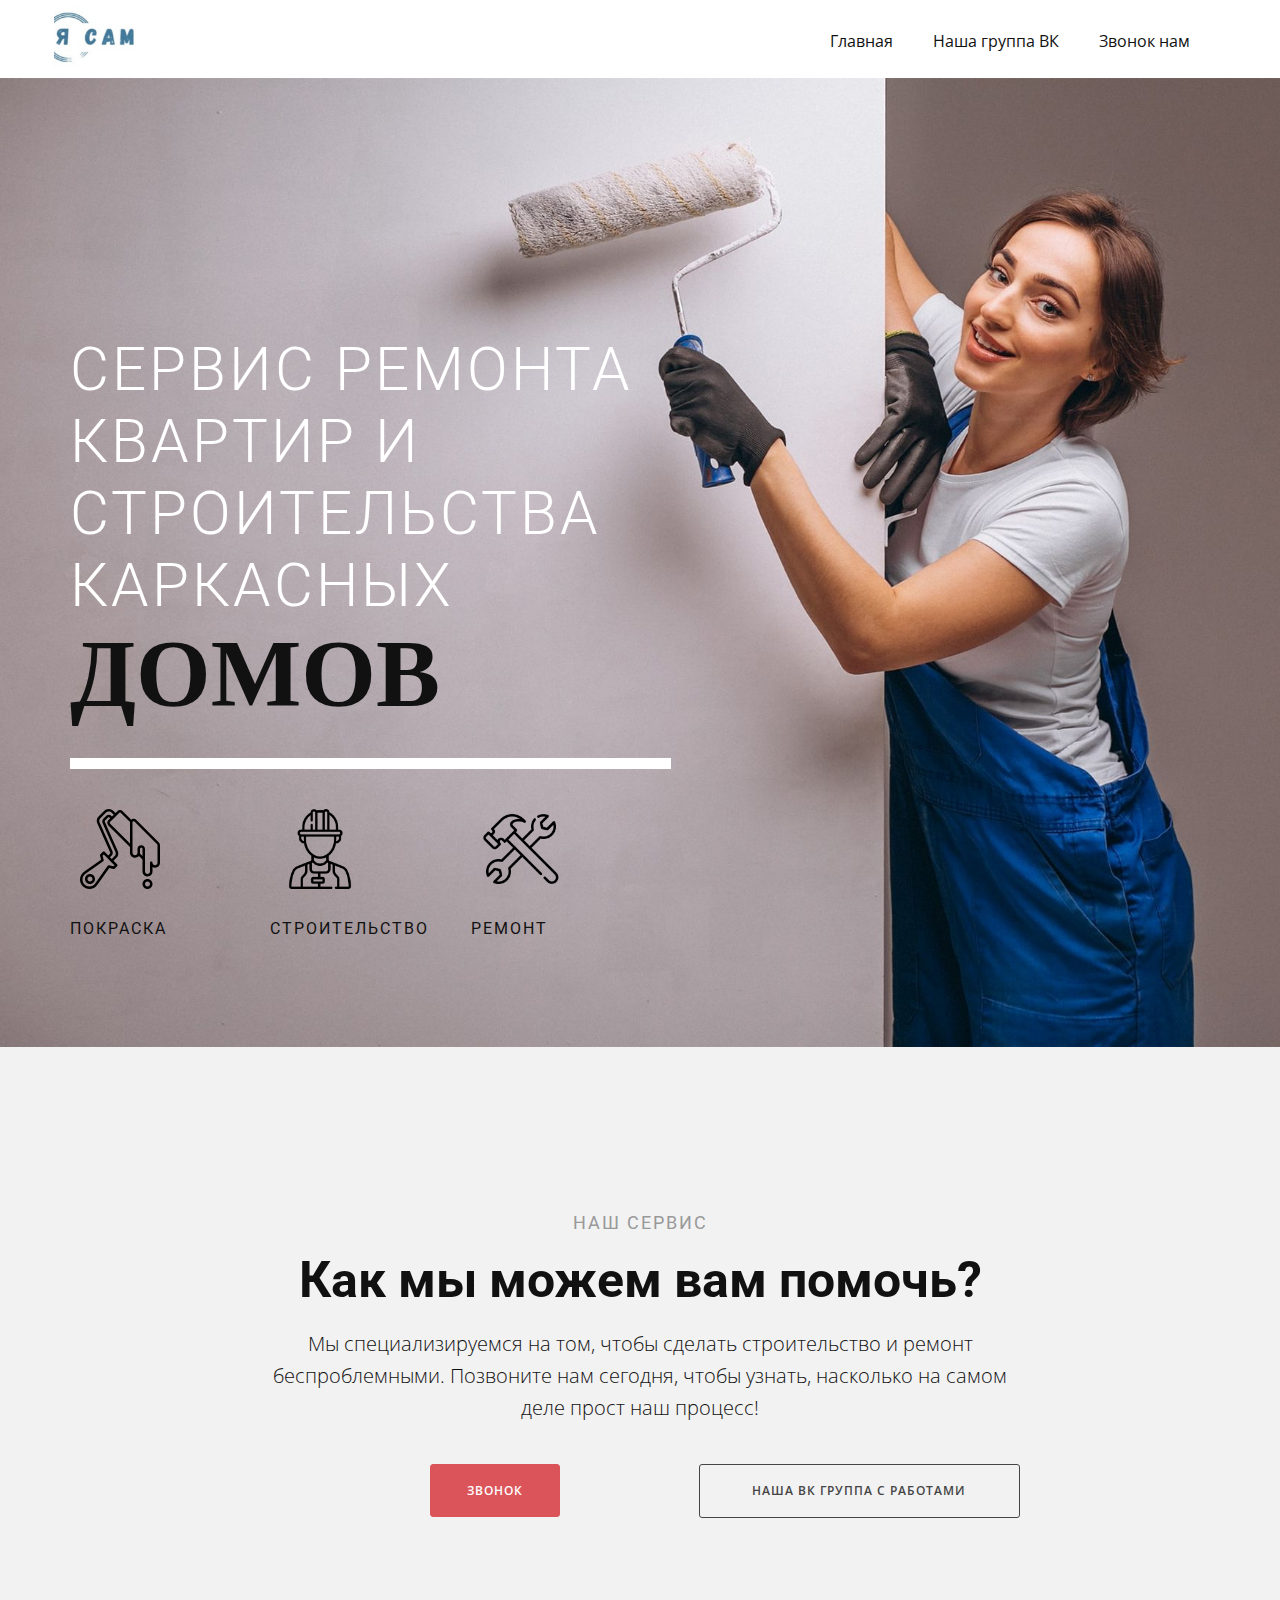
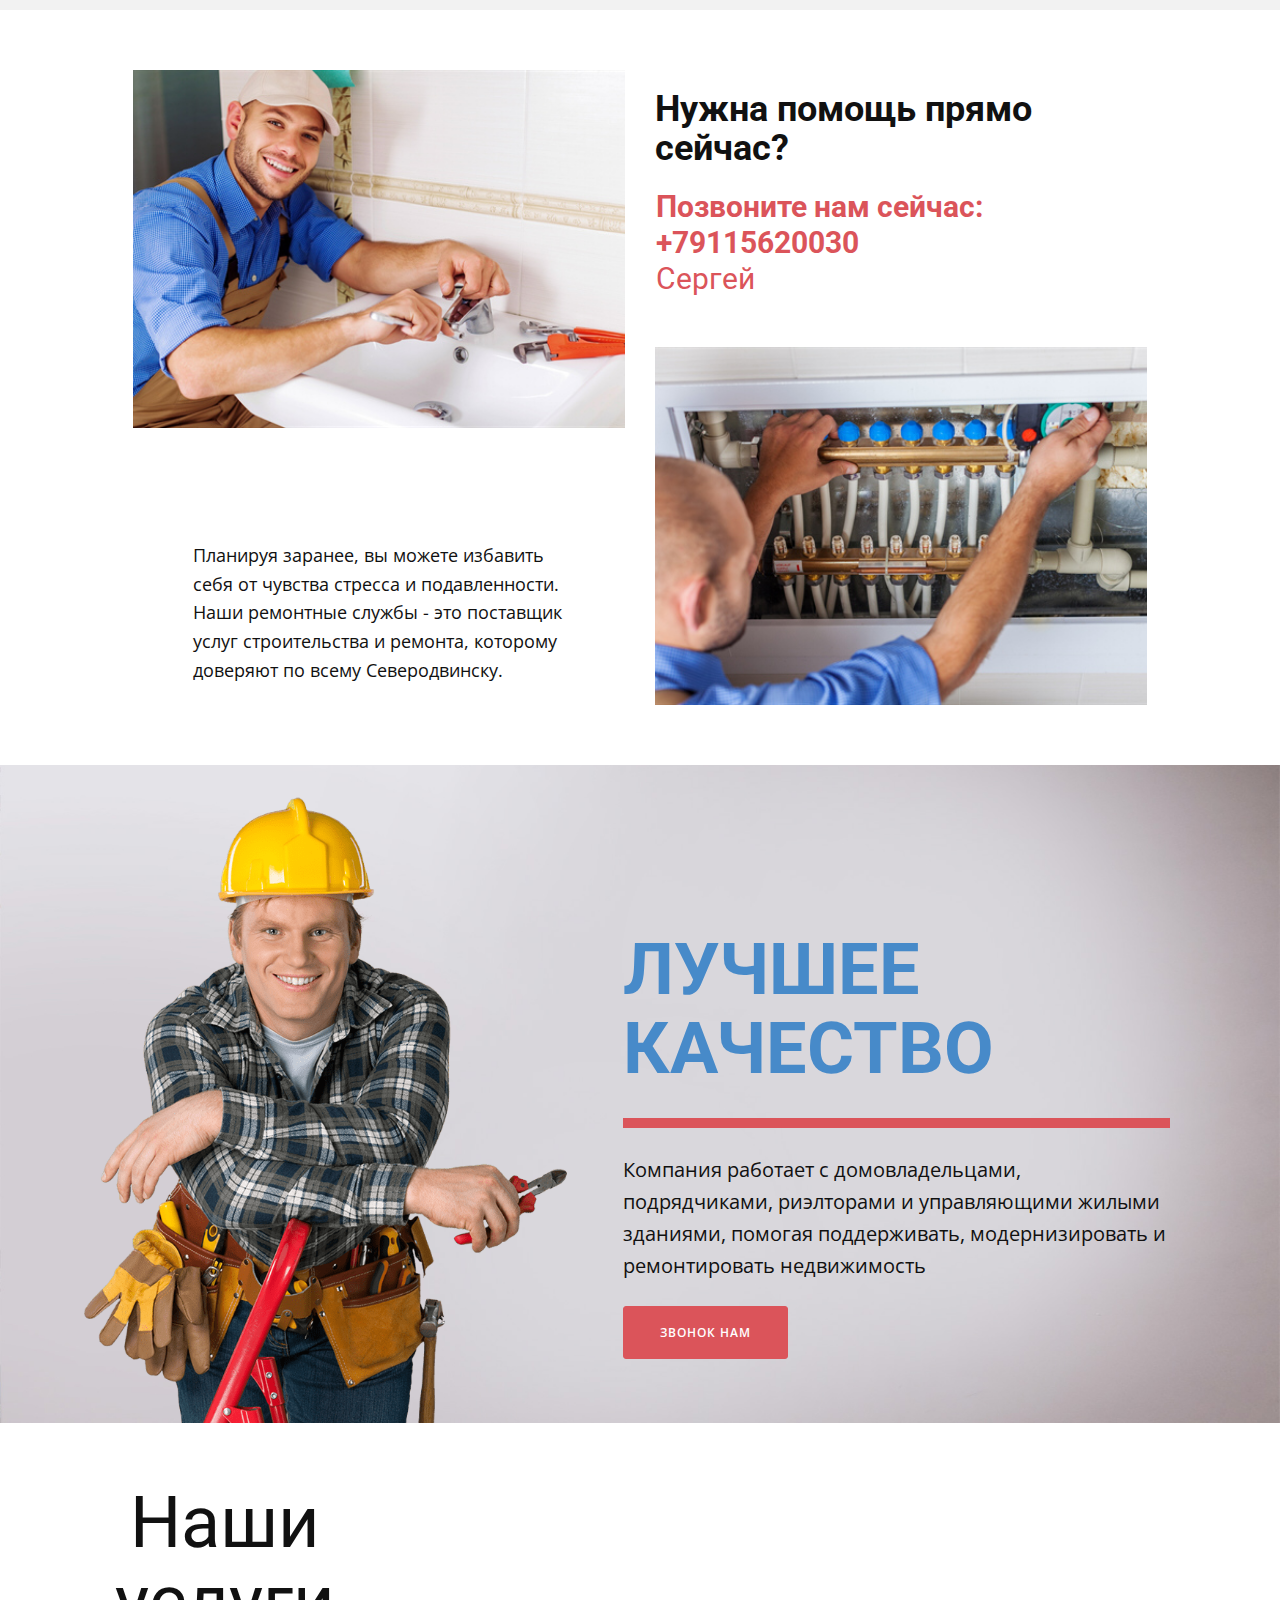
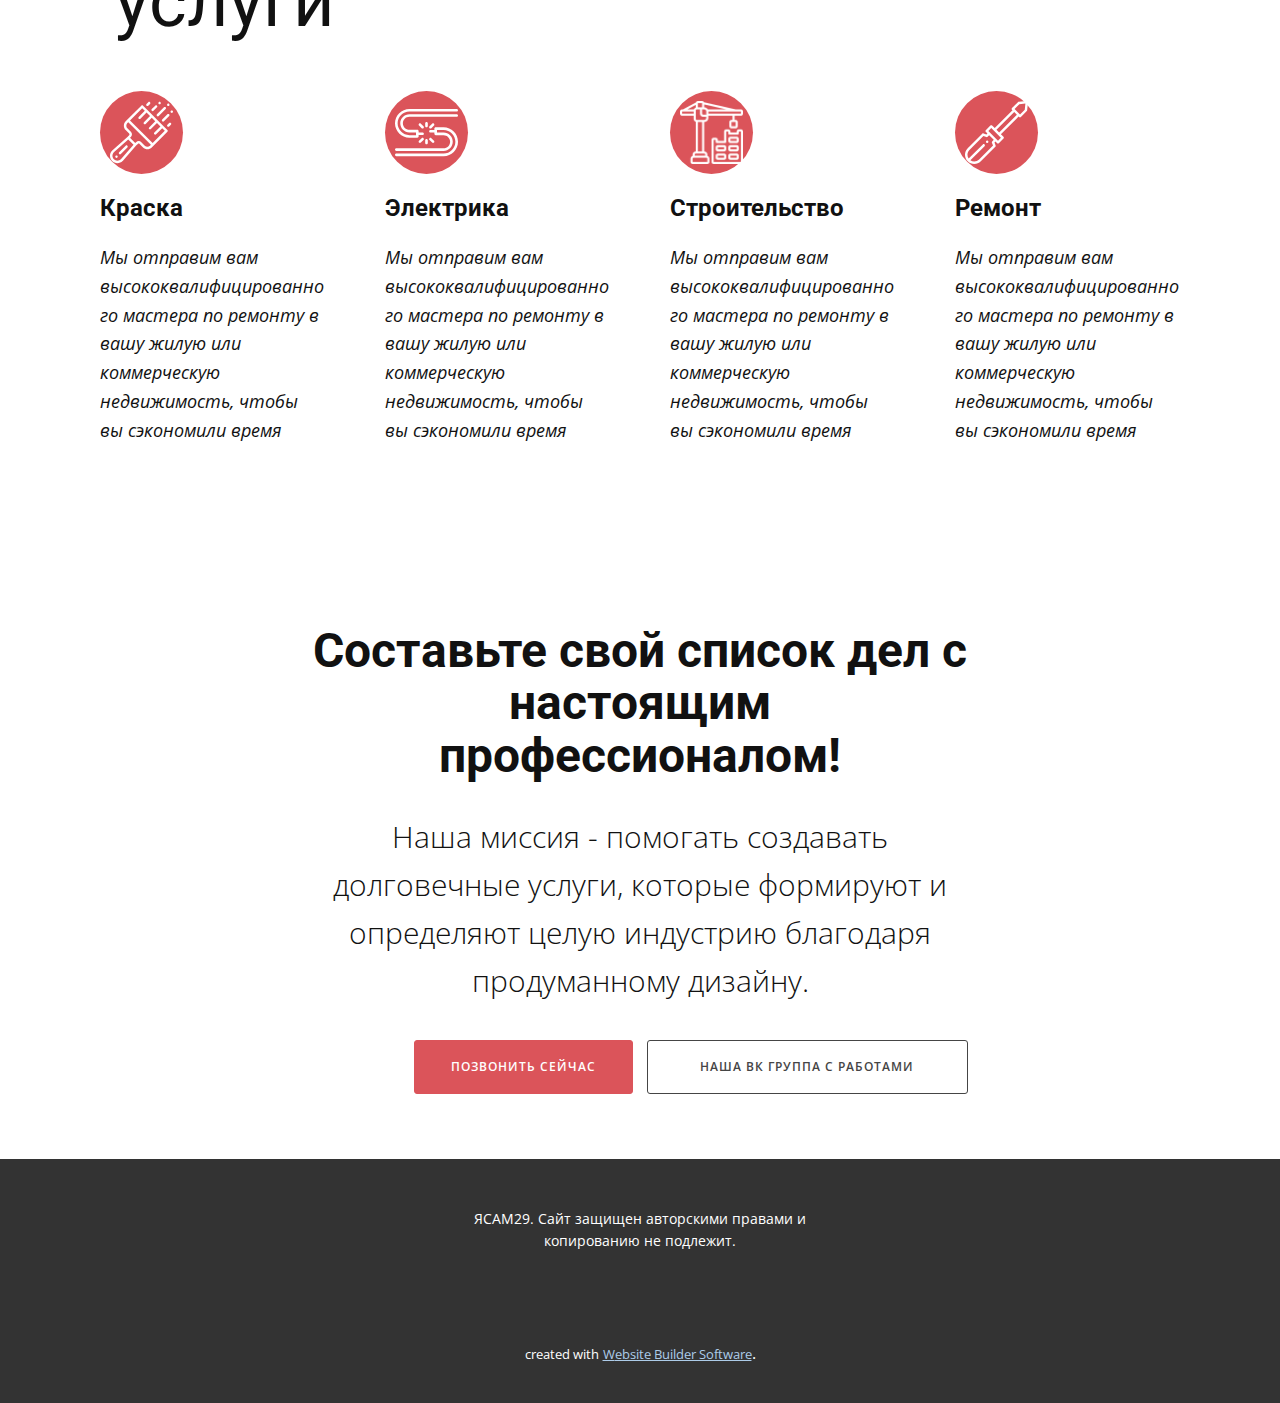
<file: index.html>
<!DOCTYPE html>
<html style="font-size: 16px;" lang="ru"><head>
    <meta name="viewport" content="width=device-width, initial-scale=1.0">
    <meta charset="utf-8">
    <meta name="keywords" content="Строительство домов, дом, хата, северодвинск, бизнес, архангельск, ремонт, квартира, строители, бригада, каркасный дом, ремонт квартир">
    <title>СТРОЙКА КАРКАСНЫХ ДОМОВ И РЕМОНТ КВАРТИР</title>
 <link rel="stylesheet" href="nicepage.css" media="screen">
<link rel="stylesheet" href="Страница-1.css" media="screen">
    <script class="u-script" type="text/javascript" src="jquery.js" defer=""></script>
    <script class="u-script" type="text/javascript" src="nicepage.js" defer=""></script>
    <link id="u-theme-google-font" rel="stylesheet" href="https://fonts.googleapis.com/css?family=Roboto:100,100i,300,300i,400,400i,500,500i,700,700i,900,900i|Open+Sans:300,300i,400,400i,500,500i,600,600i,700,700i,800,800i">
    <link id="u-page-google-font" rel="stylesheet" href="https://fonts.googleapis.com/css?family=Roboto:100,100i,300,300i,400,400i,500,500i,700,700i,900,900i|Archivo+Black:400">
    
    
    
    
    
    
    
    
    <script type="application/ld+json">{
		"@context": "http://schema.org",
		"@type": "Organization",
		"name": "",
		"logo": "images/default-logo.png"
}</script>
    <meta name="theme-color" content="#478ac9">
    <meta property="og:title" content="Страница 1">
    <meta property="og:type" content="website">
  <meta data-intl-tel-input-cdn-path="intlTelInput/"></head>
  <body data-path-to-root="./" data-include-products="false" class="u-body u-xl-mode" data-lang="ru"><header class="u-clearfix u-header u-header" id="sec-8c11"><div class="u-clearfix u-sheet u-valign-middle u-sheet-1">
        <a href="https://nicepage.com" class="u-image u-logo u-image-1">
          <img src="images/default-logo.png" class="u-logo-image u-logo-image-1">
        </a>
        <nav class="u-menu u-menu-one-level u-offcanvas u-menu-1">
          <div class="menu-collapse" style="font-size: 1rem; letter-spacing: 0px;">
            <a class="u-button-style u-custom-left-right-menu-spacing u-custom-padding-bottom u-custom-top-bottom-menu-spacing u-nav-link u-text-active-palette-1-base u-text-hover-palette-2-base" href="#">
              <svg class="u-svg-link" viewBox="0 0 24 24"><use xmlns:xlink="http://www.w3.org/1999/xlink" xlink:href="#menu-hamburger"></use></svg>
              <svg class="u-svg-content" version="1.1" id="menu-hamburger" viewBox="0 0 16 16" x="0px" y="0px" xmlns:xlink="http://www.w3.org/1999/xlink" xmlns="http://www.w3.org/2000/svg"><g><rect y="1" width="16" height="2"></rect><rect y="7" width="16" height="2"></rect><rect y="13" width="16" height="2"></rect>
</g></svg>
            </a>
          </div>
          <div class="u-custom-menu u-nav-container">
            <ul class="u-nav u-unstyled u-nav-1"><li class="u-nav-item"><a class="u-button-style u-nav-link u-text-active-palette-1-base u-text-hover-palette-2-base" href="Главная.html" style="padding: 10px 20px;">Главная</a>
</li><li class="u-nav-item"><a class="u-button-style u-nav-link u-text-active-palette-1-base u-text-hover-palette-2-base" href="https://vk.com/remontcevck" target="_blank" style="padding: 10px 20px;">Наша группа ВК</a>
</li><li class="u-nav-item"><a class="u-button-style u-nav-link u-text-active-palette-1-base u-text-hover-palette-2-base" href="tel:+79115620030" style="padding: 10px 20px;">Звонок нам</a>
</li></ul>
          </div>
          <div class="u-custom-menu u-nav-container-collapse">
            <div class="u-black u-container-style u-inner-container-layout u-opacity u-opacity-95 u-sidenav">
              <div class="u-inner-container-layout u-sidenav-overflow">
                <div class="u-menu-close"></div>
                <ul class="u-align-center u-nav u-popupmenu-items u-unstyled u-nav-2"><li class="u-nav-item"><a class="u-button-style u-nav-link" href="Главная.html">Главная</a>
</li><li class="u-nav-item"><a class="u-button-style u-nav-link" href="https://vk.com/remontcevck" target="_blank">Наша группа ВК</a>
</li><li class="u-nav-item"><a class="u-button-style u-nav-link" href="tel:+79115620030">Звонок нам</a>
</li></ul>
              </div>
            </div>
            <div class="u-black u-menu-overlay u-opacity u-opacity-70"></div>
          </div>
        </nav>
        <img class="u-image u-image-contain u-image-default u-preserve-proportions u-image-2" src="images/image.png" alt="" data-image-width="1024" data-image-height="1024">
      </div></header>
    <section class="u-align-center u-clearfix u-image u-section-1" id="carousel_ceea">
      <div class="u-clearfix u-sheet u-sheet-1">
        <div class="data-layout-selected u-clearfix u-layout-wrap u-layout-wrap-1">
          <div class="u-gutter-0 u-layout">
            <div class="u-layout-col">
              <div class="u-size-30">
                <div class="u-layout-row">
                  <div class="u-align-left u-container-style u-layout-cell u-left-cell u-right-cell u-size-60 u-layout-cell-1">
                    <div class="u-container-layout u-container-layout-1">
                      <h4 class="u-text u-text-body-alt-color u-text-1">сервис ремонта Квартир и строительства каркасных</h4>
                      <h1 class="u-text u-title u-text-2">домов</h1>
                      <div class="u-border-11 u-border-white u-expanded-width u-line u-line-horizontal u-line-1"></div>
                    </div>
                  </div>
                </div>
              </div>
              <div class="u-size-30">
                <div class="u-layout-row">
                  <div class="u-align-left u-container-style u-hidden-sm u-hidden-xs u-layout-cell u-left-cell u-size-20 u-layout-cell-2">
                    <div class="u-container-layout u-valign-top u-container-layout-2"><span class="u-icon u-icon-circle u-text-black u-icon-1"><svg class="u-svg-link" preserveAspectRatio="xMidYMin slice" viewBox="0 0 512 512" style=""><use xmlns:xlink="http://www.w3.org/1999/xlink" xlink:href="#svg-c84f"></use></svg><svg class="u-svg-content" viewBox="0 0 512 512" id="svg-c84f"><path d="m64 416c-17.6450195 0-32 14.3554688-32 32s14.3549805 32 32 32 32-14.3554688 32-32-14.3549805-32-32-32zm0 48c-8.8222656 0-16-7.1777344-16-16s7.1777344-16 16-16 16 7.1777344 16 16-7.1777344 16-16 16z"></path><path d="m504.9667969 213.6533203-143.9995117-143.9990234c-5.8222656-5.8242188-14.0595703-8.2529297-22.0371094-6.4970703-4.1578979.9150391-7.8930054 2.8464355-10.9279785 5.5310059l-55.0354004-55.0349121c-9.3554688-9.3544922-24.578125-9.3544922-33.9335938 0l-11.720459 11.7202148-11.6350098-11.6352539c-17.4663086-17.4658203-45.8876953-17.4658203-63.355957 0l-33.519043 33.5175781c-11.6201172 11.6191406-14.9428711 29.5146484-8.269043 44.5302734l82.6113281 185.875c1.3344727 3.0029297.6699219 6.5820313-1.6533203 8.90625l-10.8043823 10.8061523-23.0305786-23.0307617c-3.1240234-3.1230469-8.1894531-3.1230469-11.3134766 0l-16 16c-1.9873047 1.9873047-2.7861328 4.8710938-2.1044922 7.5976563l6.6708984 26.6835938-109.2167969 77.09375c-16.0878904 11.3574218-25.6928709 29.8945312-25.6928709 49.586914 0 33.4677734 27.2280273 60.6953125 60.6953125 60.6953125 19.6933594 0 38.2299805-9.6044922 49.5864258-25.6933594l77.09375-109.2167969 26.684082 6.6708984c2.7280273.6845703 5.6103516-.1162109 7.597168-2.1035156l16-16c3.1245117-3.125 3.1245117-8.1894531 0-11.3144531l-23.0299072-23.0297852 18.5699463-18.5678711c11.6196289-11.6201172 14.9428711-29.515625 8.2695313-44.53125l-82.6108398-185.875c-1.3349609-3.0029297-.6704102-6.5820313 1.6533203-8.90625l17.8344727-17.8359375c1.5112305-1.5117188 3.5200195-2.34375 5.6572266-2.34375s4.1459961.8320313 5.6572266 2.34375l3.7156982 3.7158203-11.7200928 11.7197266c-4.5292971 4.5292969-7.0234377 10.5556641-7.0234377 16.9677735s2.4941406 12.4384766 7.0234375 16.9677734l138.3466797 138.3461914v36.6860352c0 17.6445313 14.3549805 32 32 32 8.5341797 0 16.5678711-3.3271484 22.6367188-9.3837891.7792969-.7822266 1.5064697-1.6108398 2.1992798-2.4663086l23.1640014 23.1640625v76.6860352c0 17.6445313 14.3549805 32 32 32 8.5341797 0 16.5678711-3.3271484 22.6328125-9.3798828 6.0405273-6.0527344 9.3671875-14.0869141 9.3671875-22.6201172v-28.2949219c4.7094727 2.7304688 10.1757813 4.2949219 16 4.2949219 8.5341797 0 16.5678711-3.3271484 22.6328125-9.3798828 6.0405273-6.0527344 9.3671875-14.0869141 9.3671875-22.6201172v-113.3701172c0-6.4121094-2.4975586-12.4404297-7.0332031-16.9765625zm-291.4208985 153.4873047-27.6054688-6.9013672c-3.2080078-.8007813-6.5717773.4501953-8.4760742 3.1474609l-80.2539062 113.6933594c-8.3627929 11.8466797-22.0131836 18.9199219-36.5151367 18.9199219-24.6450195 0-44.6953125-20.0498047-44.6953125-44.6953125 0-14.5019531 7.0727539-28.1523438 18.9199219-36.5146484l113.6933594-80.2539063c2.6982422-1.9052734 3.9487305-5.2724609 3.1479492-8.4765625l-6.9013672-27.6054688 7.1401367-7.1406249 23.0261841 23.0263672c.0016479.0014648.0029297.003418.0045776.0048828l22.625 22.625c.0016479.0014648.003418.0029297.0050659.0043945l23.0256958 23.0258789zm-12.5742187-322.8574219c-4.5332031-4.5341797-10.5605469-7.0302734-16.9716797-7.0302734-6.4106445 0-12.4375 2.4970703-16.9707031 7.0302734l-17.8349609 17.8369141c-6.9707031 6.9716797-8.9638672 17.7080078-4.9599609 26.7167969l82.6108398 185.875c4.0039063 9.0097656 2.0102539 19.7470703-4.9619141 26.71875l-18.5703125 18.5683594-11.3117676-11.3115235 10.8049316-10.8076172c6.9702148-6.9716797 8.9633789-17.7080078 4.9599609-26.7167969l-82.6113281-185.875c-4.0043945-9.0097656-2.0107422-19.7470703 4.9614258-26.7177734l33.519043-33.5175781c11.2290039-11.2285156 29.5-11.2304688 40.7290039 0l11.6345825 11.6345215-11.3116455 11.3115234zm-8.0048828 49.3701172c-3.1171875-3.1171875-3.1171875-8.1894531 0-11.3066406l17.3754272-17.375c.0006714-.0007324.0013428-.0012207.0020142-.0019531l11.3125-11.3125 28.6899414-28.6894531c3.1171875-3.1171875 8.1894531-3.1171875 11.3066406 0l58.5609741 58.5605469c-.1273803 1.0200194-.2142944 2.0507812-.2142944 3.1015624v134.0561523zm190.7246094 190.7241211c.1982421-1.4448242.3085937-2.9057617.3085937-4.3774414v-24c0-4.4111328 3.5888672-8 8-8 2.1396484 0 4.1542969.8330078 5.652832 2.3261719 1.5136719 1.5195312 2.347168 3.5341797 2.347168 5.6738281v44.6860352zm112.3085937 59.6225586c0 4.2666016-1.6669922 8.2861328-4.6811523 11.3076172-3.0327149 3.0253906-7.0522461 4.6923828-11.3188477 4.6923828-8.8222656 0-16-7.1777344-16-16 0-4.4179688-3.581543-8-8-8s-8 3.5820313-8 8v56c0 4.2666016-1.6669922 8.2861328-4.6811523 11.3076172-3.0327149 3.0253906-7.0522461 4.6923828-11.3188477 4.6923828-8.8222656 0-16-7.1777344-16-16v-144c0-6.4023438-2.4907227-12.4287109-7.0332031-16.9873047-4.5385742-4.5224609-10.5639649-7.0126953-16.9667969-7.0126953-13.2333984 0-24 10.7666016-24 24v24c0 1.5908203-.2299805 3.1503906-.6855469 4.6464844-.7568359 2.4931641-2.144043 4.8027344-3.9956055 6.6611328-3.0327148 3.0253906-7.052246 4.6923828-11.3188476 4.6923828-8.8222656 0-16-7.1777344-16-16v-193.3701172c0-1.0263672.1621094-1.9794922.4990234-2.8798828.9067383-2.4658203 3.1557617-4.3691406 5.8691406-4.9667969 1.5620117-.3417969 4.5849609-.5166016 7.2851563 2.1845703l144 144c1.5131836 1.5126954 2.3466797 3.5244141 2.3466797 5.6621094z"></path><path d="m432 448c-17.6450195 0-32 14.3554688-32 32s14.3549805 32 32 32 32-14.3554688 32-32-14.3549805-32-32-32zm0 48c-8.8222656 0-16-7.1777344-16-16s7.1777344-16 16-16 16 7.1777344 16 16-7.1777344 16-16 16z"></path></svg></span>
                      <h5 class="u-text u-text-3">покраска</h5>
                    </div>
                  </div>
                  <div class="u-align-left u-container-style u-hidden-sm u-hidden-xs u-layout-cell u-size-20 u-layout-cell-3">
                    <div class="u-container-layout u-valign-top u-container-layout-3"><span class="u-file-icon u-icon u-text-black u-icon-2"><img src="images/3700776-bac5c6ee.png" alt=""></span>
                      <h5 class="u-text u-text-4">строительство</h5>
                    </div>
                  </div>
                  <div class="u-align-left u-container-style u-hidden-sm u-hidden-xs u-layout-cell u-right-cell u-size-20 u-layout-cell-4">
                    <div class="u-container-layout u-valign-top u-container-layout-4"><span class="u-file-icon u-icon u-icon-3"><img src="images/4479577.png" alt=""></span>
                      <h5 class="u-text u-text-5">ремонт<br>
                      </h5>
                    </div>
                  </div>
                </div>
              </div>
            </div>
          </div>
        </div>
      </div>
    </section>
    <section class="u-align-center u-clearfix u-grey-5 u-section-2" id="carousel_4ff3">
      <div class="u-clearfix u-sheet u-sheet-1">
        <h5 class="u-text u-text-grey-40 u-text-1">Наш сервис</h5>
        <h1 class="u-text u-text-2">Как мы можем вам помочь?</h1>
        <p class="u-text u-text-3"> Мы специализируемся на том, чтобы сделать строительство и ремонт беспроблемными. Позвоните нам сегодня, чтобы узнать, насколько на самом деле прост наш процесс!</p>
        <a href="tel:+79115620030" class="u-border-1 u-border-palette-2-base u-btn u-btn-round u-button-style u-palette-2-base u-radius-3 u-btn-1" target="_blank">Звонок</a>
        <a href="https://vk.com/remontcevck" class="u-border-1 u-border-grey-dark-1 u-btn u-btn-round u-button-style u-radius-3 u-btn-2" target="_blank">Наша вк группа с работами</a>
      </div>
    </section>
    <section class="u-align-center u-clearfix u-section-3" id="carousel_1dd3">
      <div class="u-clearfix u-sheet u-valign-middle-md u-valign-middle-sm u-valign-middle-xl u-valign-middle-xs u-sheet-1">
        <div class="data-layout-selected u-clearfix u-expanded-width-lg u-expanded-width-md u-expanded-width-sm u-expanded-width-xs u-gutter-30 u-layout-wrap u-layout-wrap-1">
          <div class="u-layout">
            <div class="u-layout-row">
              <div class="u-size-30 u-size-60-md">
                <div class="u-layout-col">
                  <div class="u-align-left u-container-style u-image u-layout-cell u-left-cell u-size-40 u-image-1">
                    <div class="u-container-layout"></div>
                  </div>
                  <div class="u-align-left u-container-style u-layout-cell u-left-cell u-size-20 u-layout-cell-2">
                    <div class="u-container-layout u-valign-bottom u-container-layout-2">
                      <p class="u-text u-text-1"> Планируя заранее, вы можете избавить себя от чувства стресса и подавленности. Наши ремонтные службы - это поставщик услуг строительства и ремонта, которому доверяют по всему Северодвинску. </p>
                    </div>
                  </div>
                </div>
              </div>
              <div class="u-size-30 u-size-60-md">
                <div class="u-layout-col">
                  <div class="u-align-left u-container-style u-layout-cell u-right-cell u-size-20 u-layout-cell-3">
                    <div class="u-container-layout u-valign-middle u-container-layout-3">
                      <h2 class="u-text u-text-2">Нужна помощь прямо сейчас?</h2>
                      <h3 class="u-text u-text-palette-2-base u-text-3"><b>Позвоните нам сейчас: +79115620030</b>
                        <br>Сергей
                      </h3>
                    </div>
                  </div>
                  <div class="u-align-left u-container-style u-image u-layout-cell u-right-cell u-size-40 u-image-2">
                    <div class="u-container-layout"></div>
                  </div>
                </div>
              </div>
            </div>
          </div>
        </div>
      </div>
    </section>
    <section class="u-align-center u-clearfix u-image u-section-4" id="carousel_3760">
      <div class="u-clearfix u-sheet u-valign-middle u-sheet-1">
        <div class="data-layout-selected u-clearfix u-expanded-width u-gutter-0 u-layout-wrap u-layout-wrap-1">
          <div class="u-layout" style="">
            <div class="u-layout-row" style="">
              <div class="u-container-style u-image u-layout-cell u-left-cell u-size-27 u-size-xs-60 u-image-1" src="">
                <div class="u-container-layout u-container-layout-1" src=""></div>
              </div>
              <div class="u-align-left u-container-style u-layout-cell u-right-cell u-size-33 u-size-xs-60 u-layout-cell-2" src="">
                <div class="u-container-layout u-container-layout-2">
                  <h2 class="u-text u-text-palette-1-base u-text-1">Лучшее качество</h2>
                  <div class="u-border-10 u-border-palette-2-base u-expanded-width u-line u-line-horizontal u-line-1"></div>
                  <p class="u-text u-text-2"> Компания работает с домовладельцами, подрядчиками, риэлторами и управляющими жилыми зданиями, помогая поддерживать, модернизировать и ремонтировать недвижимость </p>
                  <a href="tel:+79115620030" class="u-border-1 u-border-palette-2-base u-btn u-btn-round u-button-style u-palette-2-base u-radius-3 u-btn-1">Звонок нам</a>
                </div>
              </div>
            </div>
          </div>
        </div>
      </div>
    </section>
    <section class="u-align-center u-clearfix u-section-5" id="carousel_3670">
      <div class="u-clearfix u-sheet u-sheet-1">
        <h1 class="u-text u-text-1">Наши услуги</h1>
        <div class="data-layout-selected u-clearfix u-expanded-width u-gutter-0 u-layout-wrap u-layout-wrap-1">
          <div class="u-gutter-0 u-layout">
            <div class="u-layout-row">
              <div class="u-align-left u-container-style u-layout-cell u-left-cell u-size-15 u-layout-cell-1">
                <div class="u-container-layout u-valign-top u-container-layout-1"><span class="u-icon u-icon-circle u-palette-2-base u-icon-1"><svg class="u-svg-link" preserveAspectRatio="xMidYMin slice" viewBox="0 0 511.999 511.999" style=""><use xmlns:xlink="http://www.w3.org/1999/xlink" xlink:href="#svg-8624"></use></svg><svg class="u-svg-content" viewBox="0 0 511.999 511.999" x="0px" y="0px" id="svg-8624" style="enable-background:new 0 0 511.999 511.999;"><g><g><path d="M509.067,80.055c-3.9-3.9-10.24-3.9-14.14,0c-3.91,3.91-3.91,10.24,0,14.14c3.9,3.91,10.24,3.91,14.14,0    C512.977,90.295,512.977,83.965,509.067,80.055z"></path>
</g>
</g><g><g><path d="M480.786,23.485c-3.91-3.9-10.24-3.9-14.15,0c-3.9,3.91-3.9,10.24,0,14.14c3.91,3.91,10.24,3.91,14.15,0    C484.687,33.725,484.687,27.395,480.786,23.485z"></path>
</g>
</g><g><g><path d="M410.076,9.345c-3.91-3.9-10.24-3.9-14.15,0c-3.9,3.91-3.9,10.24,0,14.14c3.91,3.91,10.24,3.91,14.15,0    C413.977,19.585,413.977,13.255,410.076,9.345z"></path>
</g>
</g><g><g><path d="M59.977,445.605c-3.91-3.899-10.24-3.899-14.15,0c-3.9,3.91-3.9,10.24,0,14.15c3.91,3.9,10.24,3.9,14.15,0    C63.876,455.845,63.876,449.515,59.977,445.605z"></path>
</g>
</g><g><g><path d="M141.281,362.808c-3.953-3.856-10.284-3.779-14.141,0.174l-53.11,54.43c-3.857,3.952-3.779,10.283,0.173,14.141    c1.945,1.897,4.465,2.843,6.983,2.843c2.601,0,5.199-1.008,7.158-3.017l53.11-54.43    C145.311,372.997,145.232,366.666,141.281,362.808z"></path>
</g>
</g><g><g><path d="M466.638,235.623l-35.272-35.271c-0.053-0.054-0.106-0.107-0.16-0.16l-42.276-42.276c-0.049-0.05-0.098-0.099-0.148-0.148    l-42.273-42.273c-0.048-0.049-0.097-0.098-0.146-0.146l-42.285-42.285c-0.047-0.048-0.095-0.096-0.144-0.144l-35.285-35.285    c-1.875-1.875-4.419-2.929-7.071-2.929c-2.652,0-5.196,1.054-7.071,2.929L141.378,150.761l-14.155,14.146    c-19.488,19.5-19.487,51.221,0.002,70.71l28.291,28.29c1.888,1.889,2.928,4.398,2.928,7.068s-1.04,5.181-2.928,7.069    l-13.951,13.95L20.425,400.486c-0.005,0.004-0.009,0.009-0.014,0.013c-1.026,0.907-1.966,1.786-2.866,2.685    c-23.394,23.394-23.394,61.459,0,84.853c11.315,11.314,26.382,17.546,42.426,17.546c16.043,0,31.111-6.231,42.424-17.544    c0.915-0.914,1.816-1.877,2.755-2.943c0.002-0.002,0.004-0.005,0.006-0.008c0.005-0.005,0.01-0.01,0.014-0.015l107.151-122.41    l13.906-13.907c3.898-3.898,10.24-3.897,14.139,0.001l28.287,28.276c9.443,9.45,21.999,14.654,35.353,14.654    s25.91-5.204,35.349-14.649l14.153-14.142l113.129-113.13C470.542,245.861,470.542,239.529,466.638,235.623z M90.123,471.899    L90.123,471.899c-0.649,0.735-1.259,1.388-1.867,1.995c-7.538,7.538-17.582,11.688-28.284,11.688s-20.746-4.15-28.283-11.688    c-15.596-15.596-15.596-40.972-0.002-56.565c0.621-0.62,1.282-1.238,2.021-1.89c0.01-0.009,0.019-0.019,0.029-0.028    c0.011-0.01,0.022-0.017,0.033-0.027l114.3-102.365l43.261,43.261L90.123,471.899z M325.214,362.897    c-5.665,5.669-13.197,8.791-21.207,8.791c-8.01,0-15.541-3.122-21.21-8.795l-28.289-28.279c-11.695-11.695-30.726-11.694-42.422,0    l-7.069,7.069l-42.427-42.427l7.068-7.068c5.666-5.667,8.786-13.2,8.786-21.212c0-8.012-3.121-15.545-8.786-21.211l-28.29-28.29    c-11.694-11.693-11.693-30.728-0.003-42.425l7.079-7.074l183.848,183.848L325.214,362.897z M346.438,341.684L162.589,157.835    l98.987-98.987l21.217,21.217l-49.497,49.489c-3.906,3.904-3.906,10.236-0.001,14.142c1.953,1.953,4.512,2.93,7.072,2.93    c2.559,0,5.118-0.977,7.07-2.929l49.499-49.49l28.288,28.288l-49.498,49.489c-3.906,3.904-3.906,10.236-0.001,14.142    c1.953,1.953,4.512,2.93,7.072,2.93c2.559,0,5.118-0.977,7.07-2.929l49.499-49.49l28.278,28.278l-49.497,49.489    c-3.906,3.904-3.906,10.236-0.001,14.142c1.953,1.953,4.512,2.93,7.072,2.93c2.559,0,5.118-0.977,7.07-2.929l49.498-49.49    l28.288,28.288l-49.497,49.489c-3.906,3.904-3.906,10.236-0.001,14.142c1.953,1.953,4.512,2.93,7.072,2.93    c2.559,0,5.118-0.977,7.07-2.929l49.499-49.49l21.209,21.209L346.438,341.684z"></path>
</g>
</g><g><g><path d="M381.788,37.634c-3.905-3.904-10.237-3.904-14.143,0l-28.28,28.28c-3.905,3.905-3.905,10.237,0,14.143    c1.954,1.952,4.513,2.929,7.072,2.929c2.559,0,5.119-0.977,7.071-2.929l28.28-28.28C385.693,47.872,385.693,41.54,381.788,37.634z    "></path>
</g>
</g><g><g><path d="M325.218,9.343c-3.905-3.903-10.237-3.904-14.142,0l-14.14,14.14c-3.905,3.905-3.906,10.237,0,14.143    c1.953,1.953,4.512,2.929,7.071,2.929c2.559,0,5.119-0.977,7.071-2.929l14.14-14.14C329.123,19.581,329.124,13.249,325.218,9.343z    "></path>
</g>
</g><g><g><path d="M452.498,51.774c-3.905-3.904-10.237-3.904-14.143,0l-56.57,56.57c-3.904,3.905-3.904,10.238,0.001,14.143    c1.953,1.952,4.512,2.929,7.071,2.929s5.119-0.977,7.071-2.929l56.57-56.57C456.403,62.012,456.403,55.68,452.498,51.774z"></path>
</g>
</g><g><g><path d="M480.789,108.345c-3.905-3.907-10.236-3.906-14.142-0.002l-42.43,42.42c-3.906,3.905-3.906,10.236-0.001,14.143    c1.953,1.953,4.512,2.93,7.072,2.93c2.559,0,5.118-0.977,7.07-2.928l42.43-42.42C484.693,118.583,484.693,112.252,480.789,108.345    z"></path>
</g>
</g><g><g><path d="M494.928,179.054c-3.905-3.904-10.237-3.904-14.142,0l-14.14,14.14c-3.905,3.905-3.905,10.237,0,14.143    c1.953,1.952,4.512,2.929,7.071,2.929s5.119-0.977,7.071-2.929l14.14-14.14C498.833,189.292,498.833,182.96,494.928,179.054z"></path>
</g>
</g></svg></span>
                  <h4 class="u-text u-text-2">Краска</h4>
                  <p class="u-text u-text-3"> Мы отправим вам высококвалифицированного мастера по ремонту в вашу жилую или коммерческую недвижимость, чтобы вы сэкономили время</p>
                </div>
              </div>
              <div class="u-align-left u-container-style u-layout-cell u-size-15 u-layout-cell-2">
                <div class="u-container-layout u-valign-top u-container-layout-2"><span class="u-icon u-icon-circle u-palette-2-base u-icon-2"><svg class="u-svg-link" preserveAspectRatio="xMidYMin slice" viewBox="0 0 512 512" style=""><use xmlns:xlink="http://www.w3.org/1999/xlink" xlink:href="#svg-0ed3"></use></svg><svg class="u-svg-content" viewBox="0 0 512 512" x="0px" y="0px" id="svg-0ed3" style="enable-background:new 0 0 512 512;"><g><g><g><path d="M394.667,213.333h-63.99c-5.885,0-10.667,4.771-10.667,10.667l-0.003,10.667H288c-5.896,0-10.667,4.771-10.667,10.667     c0,5.896,4.771,10.667,10.667,10.667h32.003L320,266.667c0,2.823,1.125,5.542,3.125,7.542s4.708,3.125,7.542,3.125h64     c29.406,0,53.333,23.927,53.333,53.333S424.073,384,394.667,384h-384C4.771,384,0,388.771,0,394.667s4.771,10.667,10.667,10.667     h384c41.167,0,74.667-33.5,74.667-74.667S435.833,256,394.667,256h-53.333l0.01-21.333h53.323c52.938,0,96,43.063,96,96     s-43.063,96-96,96h-384C4.771,426.667,0,431.438,0,437.333C0,443.229,4.771,448,10.667,448h384     C459.365,448,512,395.365,512,330.667S459.365,213.333,394.667,213.333z"></path><path d="M501.333,106.667h-384c-41.167,0-74.667,33.5-74.667,74.667c0,41.167,33.5,74.667,74.667,74.667h53.333l0.01,21.333     h-53.344c-52.938,0-96-43.063-96-96s43.063-96,96-96h384c5.896,0,10.667-4.771,10.667-10.667C512,68.771,507.229,64,501.333,64     h-384C52.635,64,0,116.635,0,181.333s52.635,117.333,117.333,117.333h64.01c2.833,0,5.542-1.125,7.542-3.125     s3.125-4.719,3.125-7.542l-0.003-10.667H224c5.896,0,10.667-4.771,10.667-10.667c0-5.896-4.771-10.667-10.667-10.667h-31.997     L192,245.333c0-5.896-4.781-10.667-10.667-10.667h-64C87.927,234.667,64,210.74,64,181.333S87.927,128,117.333,128h384     c5.896,0,10.667-4.771,10.667-10.667C512,111.438,507.229,106.667,501.333,106.667z"></path><path d="M245.333,341.333c0,5.896,4.771,10.667,10.667,10.667s10.667-4.771,10.667-10.667V320     c0-5.896-4.771-10.667-10.667-10.667s-10.667,4.771-10.667,10.667V341.333z"></path><path d="M309.333,341.333c2.729,0,5.458-1.042,7.542-3.125c4.167-4.167,4.167-10.917,0-15.083l-21.333-21.333     c-4.167-4.167-10.917-4.167-15.083,0c-4.167,4.167-4.167,10.917,0,15.083l21.333,21.333     C303.875,340.292,306.604,341.333,309.333,341.333z"></path><path d="M210.208,338.208l21.333-21.333c4.167-4.167,4.167-10.917,0-15.083c-4.167-4.167-10.917-4.167-15.083,0l-21.333,21.333     c-4.167,4.167-4.167,10.917,0,15.083c2.083,2.083,4.813,3.125,7.542,3.125C205.396,341.333,208.125,340.292,210.208,338.208z"></path><path d="M256,213.333c5.896,0,10.667-4.771,10.667-10.667v-21.333c0-5.896-4.771-10.667-10.667-10.667     s-10.667,4.771-10.667,10.667v21.333C245.333,208.563,250.104,213.333,256,213.333z"></path><path d="M288,224c2.729,0,5.458-1.042,7.542-3.125l21.333-21.333c4.167-4.167,4.167-10.917,0-15.083     c-4.167-4.167-10.917-4.167-15.083,0l-21.333,21.333c-4.167,4.167-4.167,10.917,0,15.083C282.542,222.958,285.271,224,288,224z"></path><path d="M195.125,184.458c-4.167,4.167-4.167,10.917,0,15.083l21.333,21.333c2.083,2.083,4.813,3.125,7.542,3.125     s5.458-1.042,7.542-3.125c4.167-4.167,4.167-10.917,0-15.083l-21.333-21.333C206.042,180.292,199.292,180.292,195.125,184.458z"></path>
</g>
</g>
</g></svg></span>
                  <h4 class="u-text u-text-4">Электрика</h4>
                  <p class="u-text u-text-5"> Мы отправим вам высококвалифицированного мастера по ремонту в вашу жилую или коммерческую недвижимость, чтобы вы сэкономили время</p>
                </div>
              </div>
              <div class="cell-temp-clone u-align-left u-container-style u-layout-cell u-size-15 u-layout-cell-3">
                <div class="u-container-layout u-valign-top u-container-layout-3"><span class="u-file-icon u-icon u-icon-circle u-palette-2-base u-text-white u-icon-3"><img src="images/4906274-dac1a4f0.png" alt=""></span>
                  <h4 class="u-text u-text-6">Строительство<br>
                  </h4>
                  <p class="u-text u-text-7"> Мы отправим вам высококвалифицированного мастера по ремонту в вашу жилую или коммерческую недвижимость, чтобы вы сэкономили время</p>
                </div>
              </div>
              <div class="u-align-left u-container-style u-layout-cell u-right-cell u-size-15 u-layout-cell-4">
                <div class="u-container-layout u-valign-top u-container-layout-4"><span class="u-icon u-icon-circle u-palette-2-base u-icon-4"><svg class="u-svg-link" preserveAspectRatio="xMidYMin slice" viewBox="0 0 511.999 511.999" style=""><use xmlns:xlink="http://www.w3.org/1999/xlink" xlink:href="#svg-3517"></use></svg><svg class="u-svg-content" viewBox="0 0 511.999 511.999" x="0px" y="0px" id="svg-3517" style="enable-background:new 0 0 511.999 511.999;"><g><g><path d="M190.02,329.829c-0.12-0.64-0.32-1.27-0.57-1.87c-0.25-0.61-0.55-1.19-0.92-1.73c-0.36-0.55-0.78-1.06-1.24-1.52    c-0.46-0.46-0.97-0.88-1.52-1.25c-0.54-0.36-1.12-0.67-1.72-0.92c-0.61-0.25-1.24-0.44-1.87-0.57c-1.29-0.26-2.62-0.25-3.91,0    c-0.64,0.13-1.27,0.32-1.87,0.57c-0.61,0.25-1.19,0.56-1.73,0.92c-0.55,0.37-1.06,0.79-1.52,1.25c-0.46,0.46-0.88,0.97-1.24,1.52    c-0.36,0.54-0.67,1.12-0.92,1.73c-0.25,0.6-0.44,1.23-0.57,1.87c-0.13,0.64-0.2,1.3-0.2,1.95s0.07,1.31,0.2,1.95    c0.13,0.64,0.32,1.27,0.57,1.87c0.25,0.61,0.56,1.19,0.92,1.73c0.36,0.55,0.78,1.059,1.24,1.52c0.46,0.46,0.97,0.88,1.52,1.24    c0.54,0.36,1.12,0.67,1.73,0.92c0.6,0.25,1.23,0.45,1.87,0.57c0.64,0.13,1.3,0.2,1.95,0.2c0.65,0,1.31-0.07,1.96-0.2    c0.63-0.12,1.26-0.32,1.87-0.57c0.6-0.25,1.18-0.56,1.72-0.92c0.55-0.36,1.06-0.78,1.52-1.24c0.46-0.461,0.88-0.97,1.24-1.52    c0.37-0.54,0.67-1.12,0.92-1.73c0.25-0.6,0.45-1.23,0.57-1.87c0.13-0.64,0.2-1.3,0.2-1.95S190.15,330.469,190.02,329.829z"></path>
</g>
</g><g><g><path d="M509.071,2.929c-2.131-2.131-5.107-3.189-8.105-2.875l-64.95,6.753c-2.282,0.237-4.414,1.253-6.037,2.876L381.82,57.84    c-3.905,3.905-3.905,10.237,0,14.142l4.134,4.134l-144.22,144.221l-21.232-21.232c-3.905-3.905-10.237-3.905-14.143,0    l-37.612,37.612c-3.905,3.905-3.905,10.237,0,14.143l13.393,13.393l-8.131,8.131l-23.236-9.178    c-3.706-1.464-7.927-0.588-10.744,2.23L22.064,383.399C7.836,397.627,0,416.545,0,436.667s7.836,39.039,22.064,53.267    c14.229,14.229,33.146,22.065,53.268,22.065c20.122,0,39.04-7.836,53.268-22.065L246.564,371.97    c2.817-2.818,3.693-7.039,2.229-10.745l-9.177-23.236l8.13-8.13l13.393,13.393c1.953,1.953,4.512,2.929,7.071,2.929    c2.56,0,5.118-0.976,7.071-2.929l37.612-37.612c3.905-3.905,3.905-10.237,0-14.143l-21.232-21.232l144.221-144.22l4.134,4.134    c1.876,1.875,4.419,2.929,7.071,2.929c2.652,0,5.195-1.054,7.071-2.929l48.158-48.159c1.622-1.623,2.638-3.754,2.875-6.037    l6.754-64.95C512.258,8.037,511.202,5.059,509.071,2.929z M218.603,339.232l9.177,23.236L114.457,475.792    c-10.45,10.451-24.345,16.207-39.125,16.207c-11.389,0-22.253-3.418-31.42-9.769l115.236-115.236    c3.905-3.905,3.905-10.237,0-14.143c-3.905-3.905-10.237-3.905-14.143,0L29.776,468.08c-14.873-21.548-12.73-51.379,6.43-70.539    L149.53,284.218l23.236,9.177c3.705,1.463,7.926,0.588,10.744-2.229l12.772-12.771l37.322,37.322l-12.771,12.771    C218.016,331.306,217.14,335.527,218.603,339.232z M291.681,298.569l-23.47,23.47l-78.251-78.251l23.47-23.47L291.681,298.569z     M277.52,256.123l-21.644-21.644L400.097,90.258l21.643,21.644L277.52,256.123z M485.667,70.387l-38.579,38.579l-44.055-44.055    l38.579-38.579l49.167-5.112L485.667,70.387z"></path>
</g>
</g></svg></span>
                  <h4 class="u-text u-text-8">Ремонт<br>
                  </h4>
                  <p class="u-text u-text-9"> Мы отправим вам высококвалифицированного мастера по ремонту в вашу жилую или коммерческую недвижимость, чтобы вы сэкономили время</p>
                </div>
              </div>
            </div>
          </div>
        </div>
      </div>
    </section>
    <section class="u-clearfix u-section-6" id="sec-3fdc">
      <div class="u-clearfix u-sheet u-valign-middle-lg u-valign-middle-md u-valign-middle-sm u-valign-middle-xl u-sheet-1">
        <div class="data-layout-selected u-clearfix u-expanded-width-md u-expanded-width-sm u-expanded-width-xs u-layout-wrap u-layout-wrap-1">
          <div class="u-layout">
            <div class="u-layout-col">
              <div class="u-size-30">
                <div class="u-layout-row">
                  <div class="u-align-center u-container-style u-layout-cell u-left-cell u-right-cell u-size-60 u-layout-cell-1">
                    <div class="u-container-layout u-valign-top u-container-layout-1">
                      <h2 class="u-text u-text-1"> Составьте свой список дел с настоящим профессионалом!</h2>
                      <p class="u-text u-text-2"> Наша миссия - помогать создавать долговечные услуги, которые формируют и определяют целую индустрию благодаря продуманному дизайну.</p>
                    </div>
                  </div>
                </div>
              </div>
              <div class="u-size-30">
                <div class="u-layout-row">
                  <div class="u-align-center-sm u-align-center-xs u-align-right-lg u-align-right-md u-align-right-xl u-container-style u-layout-cell u-left-cell u-size-30 u-layout-cell-2">
                    <div class="u-container-layout u-valign-middle u-container-layout-2">
                      <a href="tel:+79115620030" class="u-border-1 u-border-palette-2-base u-btn u-btn-round u-button-style u-palette-2-base u-radius-3 u-btn-1">Позвонить сейчас</a>
                    </div>
                  </div>
                  <div class="u-align-center-sm u-align-center-xs u-align-left-lg u-align-left-md u-align-left-xl u-container-style u-layout-cell u-right-cell u-size-30 u-layout-cell-3">
                    <div class="u-container-layout u-valign-middle u-container-layout-3">
                      <a href="https://vk.com/remontcevck" class="u-border-1 u-border-grey-dark-1 u-btn u-btn-round u-button-style u-radius-3 u-btn-2" target="_blank">Наша вк группа с работами</a>
                    </div>
                  </div>
                </div>
              </div>
            </div>
          </div>
        </div>
      </div>
    </section>
    
    
    
    <footer class="u-align-center u-clearfix u-footer u-grey-80 u-footer" id="sec-b74b"><div class="u-clearfix u-sheet u-sheet-1">
        <p class="u-small-text u-text u-text-variant u-text-1">ЯСАМ29. Сайт защищен авторскими правами и копированию не подлежит.</p>
      </div></footer>
    <section class="u-backlink u-clearfix u-grey-80">
      <p class="u-text">
        <span>created with</span>
      </p>
      <a class="u-link" href="" target="_blank">
        <span>Website Builder Software</span>
      </a>. 
    </section>
  
</body></html>

<!-- Top.Mail.Ru counter -->
<script type="text/javascript">
var _tmr = window._tmr || (window._tmr = []);
_tmr.push({id: "3467270", type: "pageView", start: (new Date()).getTime()});
(function (d, w, id) {
  if (d.getElementById(id)) return;
  var ts = d.createElement("script"); ts.type = "text/javascript"; ts.async = true; ts.id = id;
  ts.src = "https://top-fwz1.mail.ru/js/code.js";
  var f = function () {var s = d.getElementsByTagName("script")[0]; s.parentNode.insertBefore(ts, s);};
  if (w.opera == "[object Opera]") { d.addEventListener("DOMContentLoaded", f, false); } else { f(); }
})(document, window, "tmr-code");
</script>
<noscript><div><img src="https://top-fwz1.mail.ru/counter?id=3467270;js=na" style="position:absolute;left:-9999px;" alt="Top.Mail.Ru" /></div></noscript>
<!-- /Top.Mail.Ru counter -->
</file>
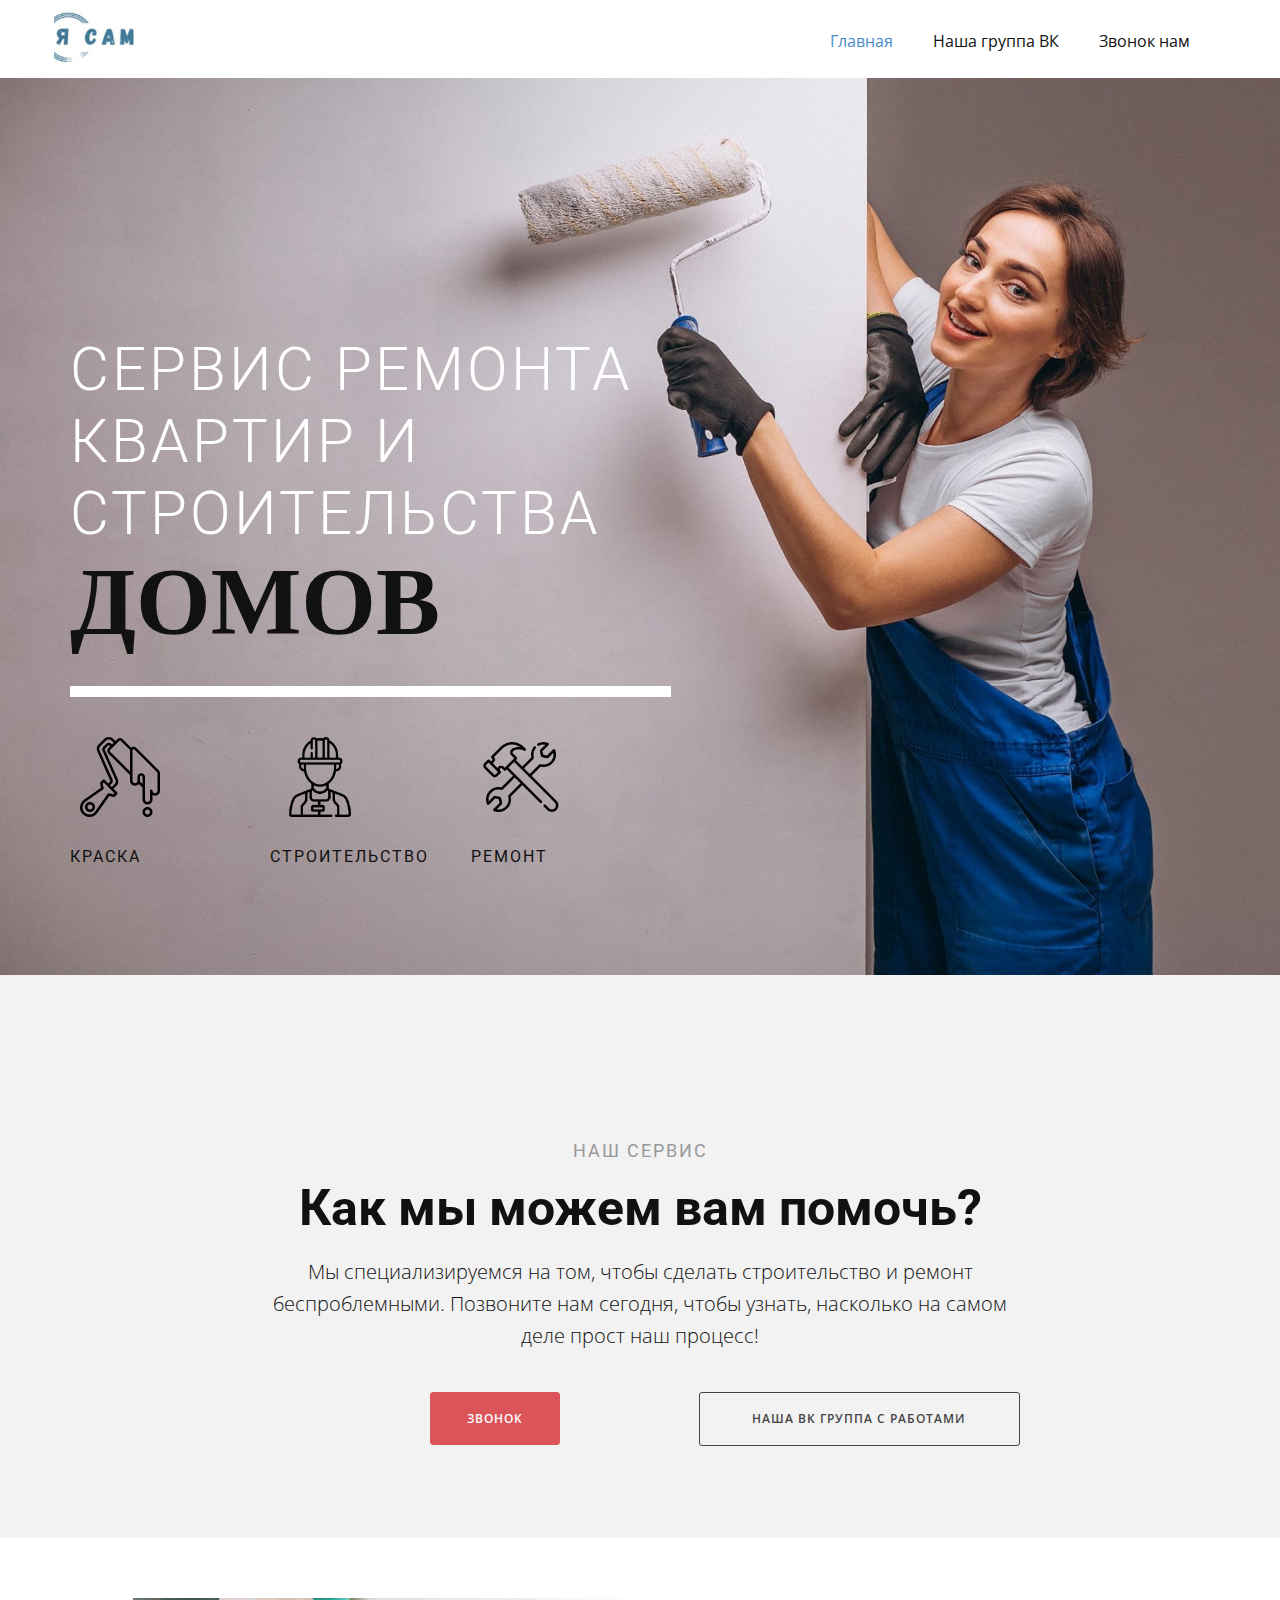
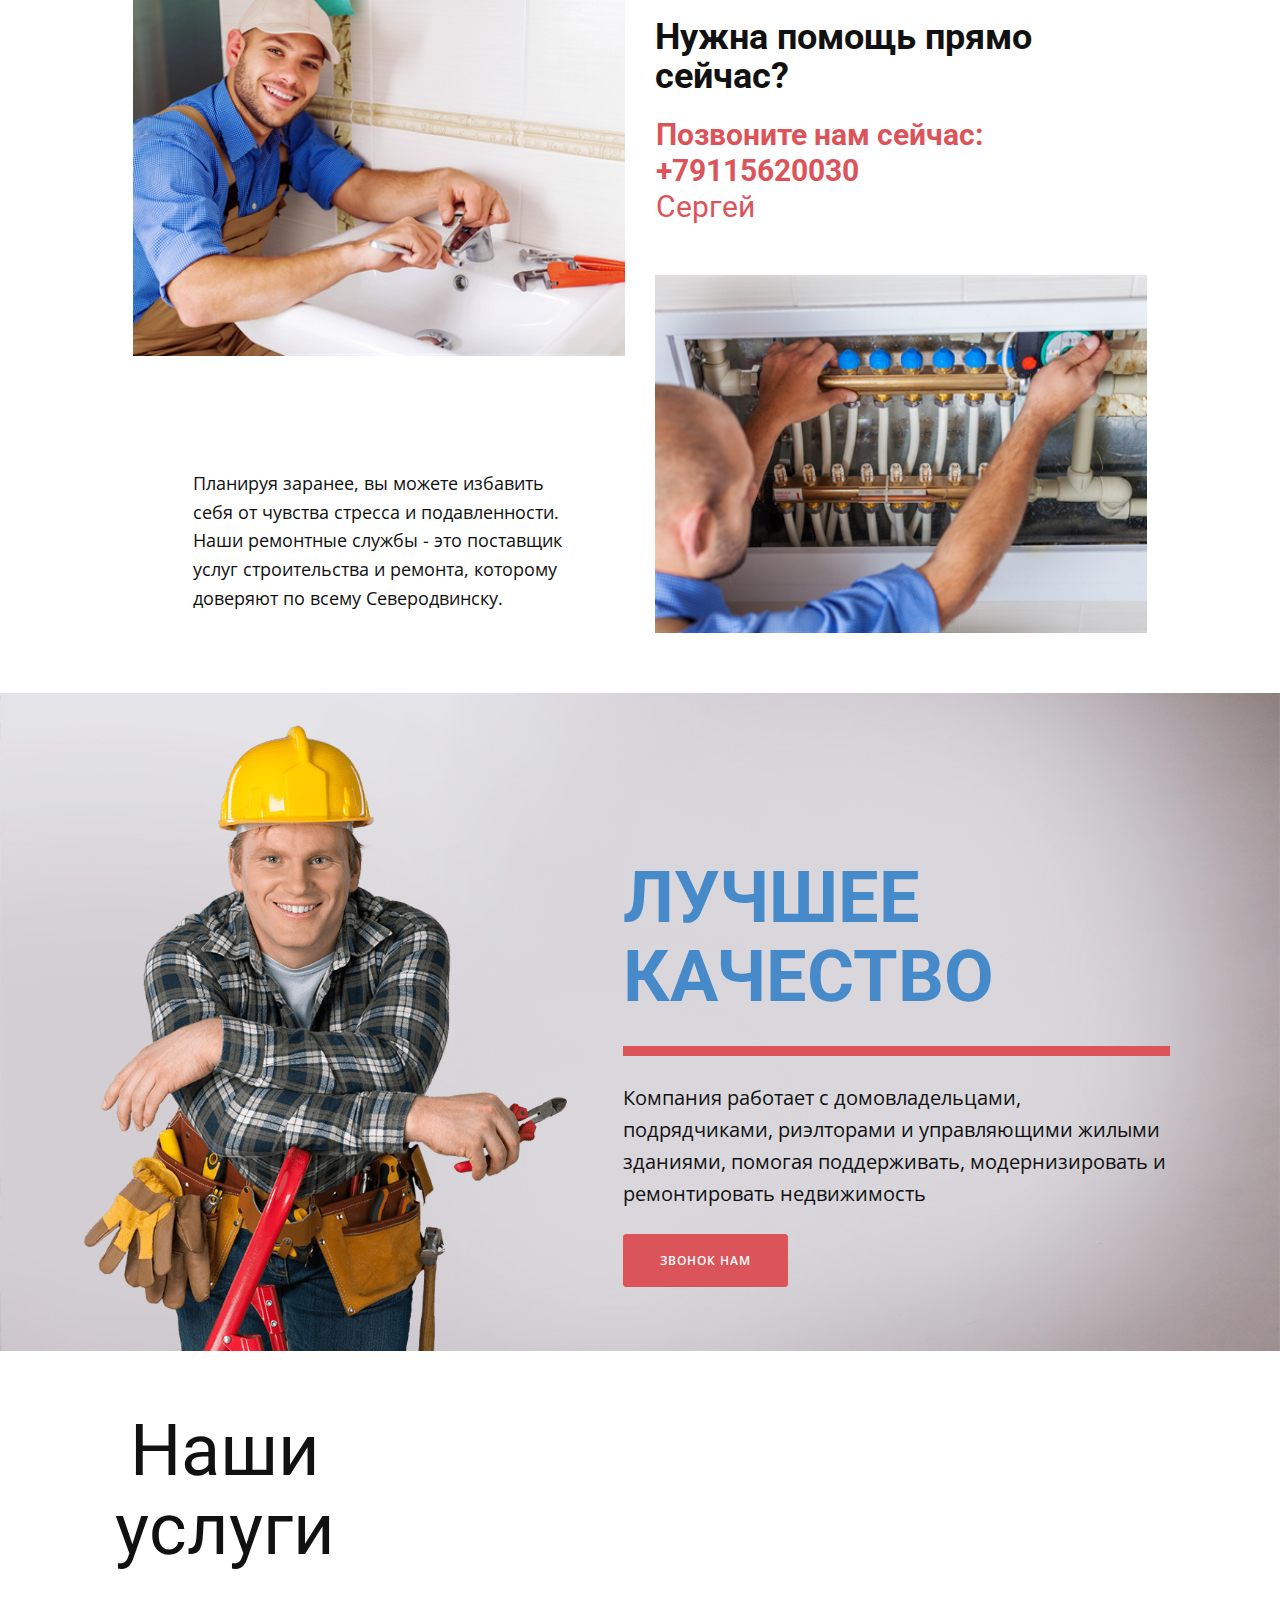
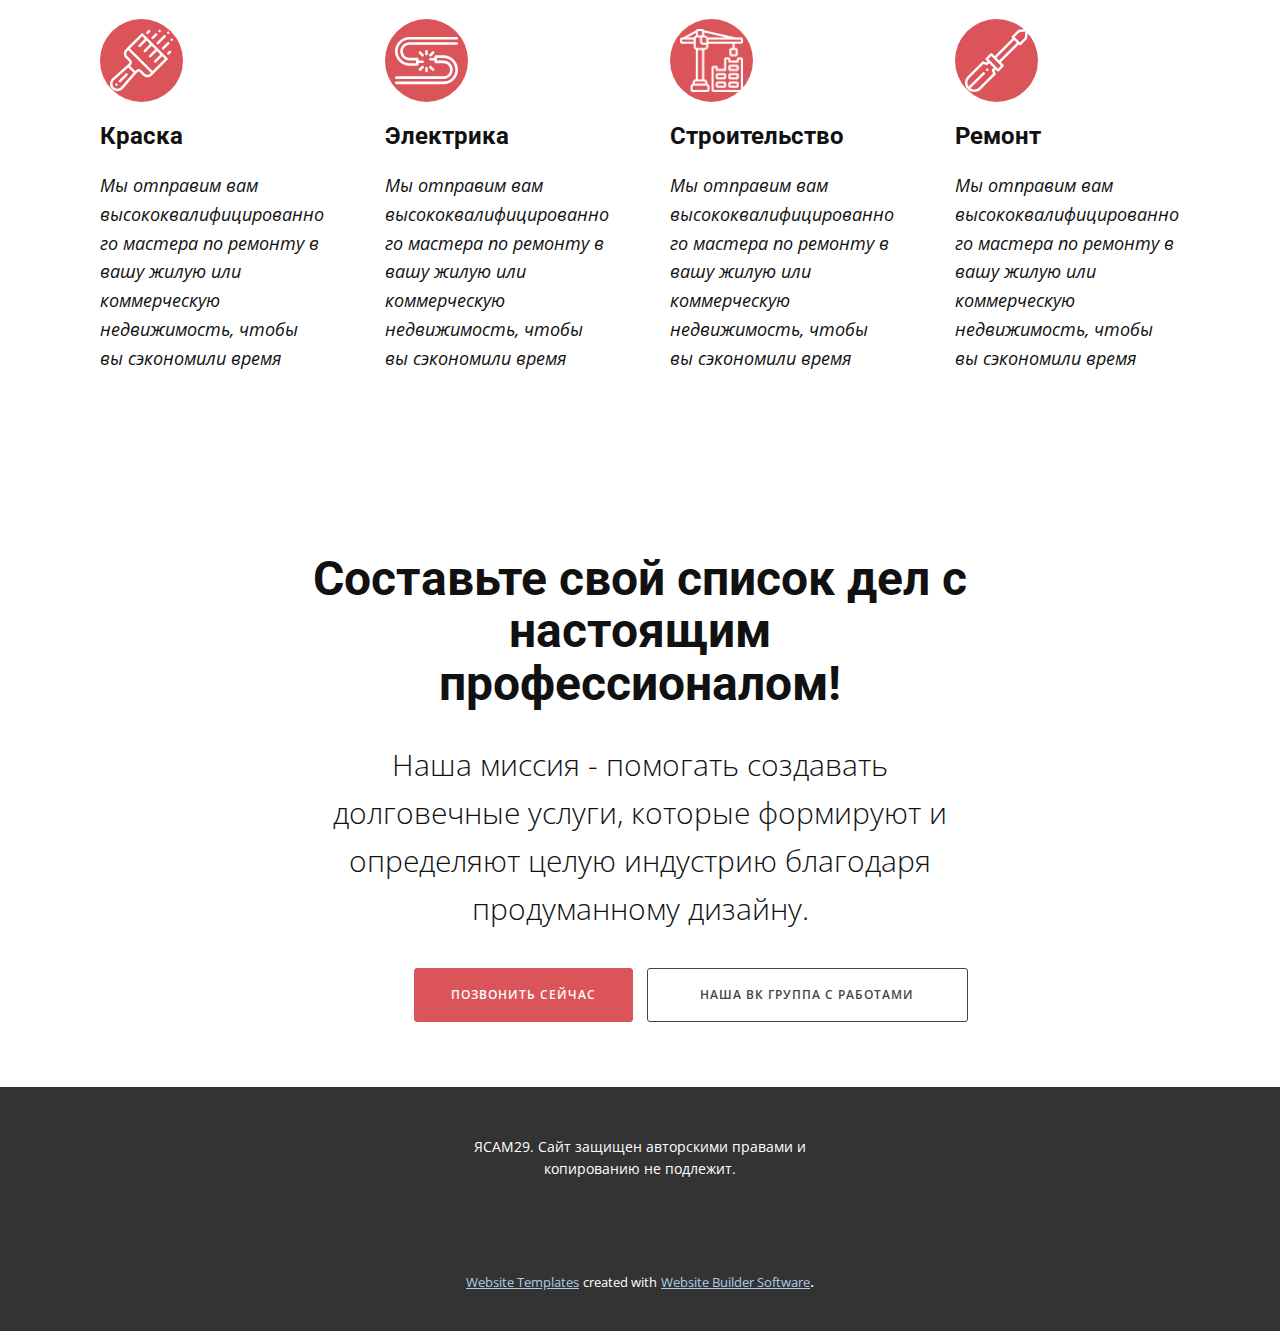
<file: Главная.html>
<!DOCTYPE html>
<html style="font-size: 16px;" lang="ru"><head>
    <meta name="viewport" content="width=device-width, initial-scale=1.0">
    <meta charset="utf-8">
    <meta name="keywords" content="Services, How Can We Help You?, Need Help Right Away?, Best Quality, Our Services, Get your &amp;apos;TO DO&amp;apos; list completed by a real professional!">
    <meta name="description" content="">
    <title>Страница 1</title>
    <link rel="stylesheet" href="nicepage.css" media="screen">
<link rel="stylesheet" href="Страница-1.css" media="screen">
    <script class="u-script" type="text/javascript" src="jquery.js" defer=""></script>
    <script class="u-script" type="text/javascript" src="nicepage.js" defer=""></script>
    <meta name="generator" content="Nicepage 6.2.1, nicepage.com">
    <link id="u-theme-google-font" rel="stylesheet" href="https://fonts.googleapis.com/css?family=Roboto:100,100i,300,300i,400,400i,500,500i,700,700i,900,900i|Open+Sans:300,300i,400,400i,500,500i,600,600i,700,700i,800,800i">
    <link id="u-page-google-font" rel="stylesheet" href="https://fonts.googleapis.com/css?family=Roboto:100,100i,300,300i,400,400i,500,500i,700,700i,900,900i|Archivo+Black:400">
    
    
    
    
    
    
    
    
    <script type="application/ld+json">{
		"@context": "http://schema.org",
		"@type": "Organization",
		"name": "",
		"logo": "images/default-logo.png"
}</script>
    <meta name="theme-color" content="#478ac9">
    <meta property="og:title" content="Страница 1">
    <meta property="og:type" content="website">
  <meta data-intl-tel-input-cdn-path="intlTelInput/"></head>
  <body data-path-to-root="./" data-include-products="false" class="u-body u-xl-mode" data-lang="ru"><header class="u-clearfix u-header u-header" id="sec-8c11"><div class="u-clearfix u-sheet u-valign-middle u-sheet-1">
        <a href="https://nicepage.com" class="u-image u-logo u-image-1">
          <img src="images/default-logo.png" class="u-logo-image u-logo-image-1">
        </a>
        <nav class="u-menu u-menu-one-level u-offcanvas u-menu-1">
          <div class="menu-collapse" style="font-size: 1rem; letter-spacing: 0px;">
            <a class="u-button-style u-custom-left-right-menu-spacing u-custom-padding-bottom u-custom-top-bottom-menu-spacing u-nav-link u-text-active-palette-1-base u-text-hover-palette-2-base" href="#">
              <svg class="u-svg-link" viewBox="0 0 24 24"><use xmlns:xlink="http://www.w3.org/1999/xlink" xlink:href="#menu-hamburger"></use></svg>
              <svg class="u-svg-content" version="1.1" id="menu-hamburger" viewBox="0 0 16 16" x="0px" y="0px" xmlns:xlink="http://www.w3.org/1999/xlink" xmlns="http://www.w3.org/2000/svg"><g><rect y="1" width="16" height="2"></rect><rect y="7" width="16" height="2"></rect><rect y="13" width="16" height="2"></rect>
</g></svg>
            </a>
          </div>
          <div class="u-custom-menu u-nav-container">
            <ul class="u-nav u-unstyled u-nav-1"><li class="u-nav-item"><a class="u-button-style u-nav-link u-text-active-palette-1-base u-text-hover-palette-2-base" href="Главная.html" style="padding: 10px 20px;">Главная</a>
</li><li class="u-nav-item"><a class="u-button-style u-nav-link u-text-active-palette-1-base u-text-hover-palette-2-base" href="https://vk.com/remontcevck" target="_blank" style="padding: 10px 20px;">Наша группа ВК</a>
</li><li class="u-nav-item"><a class="u-button-style u-nav-link u-text-active-palette-1-base u-text-hover-palette-2-base" href="tel:+79115620030" style="padding: 10px 20px;">Звонок нам</a>
</li></ul>
          </div>
          <div class="u-custom-menu u-nav-container-collapse">
            <div class="u-black u-container-style u-inner-container-layout u-opacity u-opacity-95 u-sidenav">
              <div class="u-inner-container-layout u-sidenav-overflow">
                <div class="u-menu-close"></div>
                <ul class="u-align-center u-nav u-popupmenu-items u-unstyled u-nav-2"><li class="u-nav-item"><a class="u-button-style u-nav-link" href="Главная.html">Главная</a>
</li><li class="u-nav-item"><a class="u-button-style u-nav-link" href="https://vk.com/remontcevck" target="_blank">Наша группа ВК</a>
</li><li class="u-nav-item"><a class="u-button-style u-nav-link" href="tel:+79115620030">Звонок нам</a>
</li></ul>
              </div>
            </div>
            <div class="u-black u-menu-overlay u-opacity u-opacity-70"></div>
          </div>
        </nav>
        <img class="u-image u-image-contain u-image-default u-preserve-proportions u-image-2" src="images/image.png" alt="" data-image-width="1024" data-image-height="1024">
      </div></header>
    <section class="u-align-center u-clearfix u-image u-section-1" id="carousel_ceea">
      <div class="u-clearfix u-sheet u-sheet-1">
        <div class="data-layout-selected u-clearfix u-layout-wrap u-layout-wrap-1">
          <div class="u-gutter-0 u-layout">
            <div class="u-layout-col">
              <div class="u-size-30">
                <div class="u-layout-row">
                  <div class="u-align-left u-container-style u-layout-cell u-left-cell u-right-cell u-size-60 u-layout-cell-1">
                    <div class="u-container-layout u-container-layout-1">
                      <h4 class="u-text u-text-body-alt-color u-text-1">сервис ремонта Квартир и строительства</h4>
                      <h1 class="u-text u-title u-text-2">домов</h1>
                      <div class="u-border-11 u-border-white u-expanded-width u-line u-line-horizontal u-line-1"></div>
                    </div>
                  </div>
                </div>
              </div>
              <div class="u-size-30">
                <div class="u-layout-row">
                  <div class="u-align-left u-container-style u-hidden-sm u-hidden-xs u-layout-cell u-left-cell u-size-20 u-layout-cell-2">
                    <div class="u-container-layout u-valign-top u-container-layout-2"><span class="u-icon u-icon-circle u-text-black u-icon-1"><svg class="u-svg-link" preserveAspectRatio="xMidYMin slice" viewBox="0 0 512 512" style=""><use xmlns:xlink="http://www.w3.org/1999/xlink" xlink:href="#svg-c84f"></use></svg><svg class="u-svg-content" viewBox="0 0 512 512" id="svg-c84f"><path d="m64 416c-17.6450195 0-32 14.3554688-32 32s14.3549805 32 32 32 32-14.3554688 32-32-14.3549805-32-32-32zm0 48c-8.8222656 0-16-7.1777344-16-16s7.1777344-16 16-16 16 7.1777344 16 16-7.1777344 16-16 16z"></path><path d="m504.9667969 213.6533203-143.9995117-143.9990234c-5.8222656-5.8242188-14.0595703-8.2529297-22.0371094-6.4970703-4.1578979.9150391-7.8930054 2.8464355-10.9279785 5.5310059l-55.0354004-55.0349121c-9.3554688-9.3544922-24.578125-9.3544922-33.9335938 0l-11.720459 11.7202148-11.6350098-11.6352539c-17.4663086-17.4658203-45.8876953-17.4658203-63.355957 0l-33.519043 33.5175781c-11.6201172 11.6191406-14.9428711 29.5146484-8.269043 44.5302734l82.6113281 185.875c1.3344727 3.0029297.6699219 6.5820313-1.6533203 8.90625l-10.8043823 10.8061523-23.0305786-23.0307617c-3.1240234-3.1230469-8.1894531-3.1230469-11.3134766 0l-16 16c-1.9873047 1.9873047-2.7861328 4.8710938-2.1044922 7.5976563l6.6708984 26.6835938-109.2167969 77.09375c-16.0878904 11.3574218-25.6928709 29.8945312-25.6928709 49.586914 0 33.4677734 27.2280273 60.6953125 60.6953125 60.6953125 19.6933594 0 38.2299805-9.6044922 49.5864258-25.6933594l77.09375-109.2167969 26.684082 6.6708984c2.7280273.6845703 5.6103516-.1162109 7.597168-2.1035156l16-16c3.1245117-3.125 3.1245117-8.1894531 0-11.3144531l-23.0299072-23.0297852 18.5699463-18.5678711c11.6196289-11.6201172 14.9428711-29.515625 8.2695313-44.53125l-82.6108398-185.875c-1.3349609-3.0029297-.6704102-6.5820313 1.6533203-8.90625l17.8344727-17.8359375c1.5112305-1.5117188 3.5200195-2.34375 5.6572266-2.34375s4.1459961.8320313 5.6572266 2.34375l3.7156982 3.7158203-11.7200928 11.7197266c-4.5292971 4.5292969-7.0234377 10.5556641-7.0234377 16.9677735s2.4941406 12.4384766 7.0234375 16.9677734l138.3466797 138.3461914v36.6860352c0 17.6445313 14.3549805 32 32 32 8.5341797 0 16.5678711-3.3271484 22.6367188-9.3837891.7792969-.7822266 1.5064697-1.6108398 2.1992798-2.4663086l23.1640014 23.1640625v76.6860352c0 17.6445313 14.3549805 32 32 32 8.5341797 0 16.5678711-3.3271484 22.6328125-9.3798828 6.0405273-6.0527344 9.3671875-14.0869141 9.3671875-22.6201172v-28.2949219c4.7094727 2.7304688 10.1757813 4.2949219 16 4.2949219 8.5341797 0 16.5678711-3.3271484 22.6328125-9.3798828 6.0405273-6.0527344 9.3671875-14.0869141 9.3671875-22.6201172v-113.3701172c0-6.4121094-2.4975586-12.4404297-7.0332031-16.9765625zm-291.4208985 153.4873047-27.6054688-6.9013672c-3.2080078-.8007813-6.5717773.4501953-8.4760742 3.1474609l-80.2539062 113.6933594c-8.3627929 11.8466797-22.0131836 18.9199219-36.5151367 18.9199219-24.6450195 0-44.6953125-20.0498047-44.6953125-44.6953125 0-14.5019531 7.0727539-28.1523438 18.9199219-36.5146484l113.6933594-80.2539063c2.6982422-1.9052734 3.9487305-5.2724609 3.1479492-8.4765625l-6.9013672-27.6054688 7.1401367-7.1406249 23.0261841 23.0263672c.0016479.0014648.0029297.003418.0045776.0048828l22.625 22.625c.0016479.0014648.003418.0029297.0050659.0043945l23.0256958 23.0258789zm-12.5742187-322.8574219c-4.5332031-4.5341797-10.5605469-7.0302734-16.9716797-7.0302734-6.4106445 0-12.4375 2.4970703-16.9707031 7.0302734l-17.8349609 17.8369141c-6.9707031 6.9716797-8.9638672 17.7080078-4.9599609 26.7167969l82.6108398 185.875c4.0039063 9.0097656 2.0102539 19.7470703-4.9619141 26.71875l-18.5703125 18.5683594-11.3117676-11.3115235 10.8049316-10.8076172c6.9702148-6.9716797 8.9633789-17.7080078 4.9599609-26.7167969l-82.6113281-185.875c-4.0043945-9.0097656-2.0107422-19.7470703 4.9614258-26.7177734l33.519043-33.5175781c11.2290039-11.2285156 29.5-11.2304688 40.7290039 0l11.6345825 11.6345215-11.3116455 11.3115234zm-8.0048828 49.3701172c-3.1171875-3.1171875-3.1171875-8.1894531 0-11.3066406l17.3754272-17.375c.0006714-.0007324.0013428-.0012207.0020142-.0019531l11.3125-11.3125 28.6899414-28.6894531c3.1171875-3.1171875 8.1894531-3.1171875 11.3066406 0l58.5609741 58.5605469c-.1273803 1.0200194-.2142944 2.0507812-.2142944 3.1015624v134.0561523zm190.7246094 190.7241211c.1982421-1.4448242.3085937-2.9057617.3085937-4.3774414v-24c0-4.4111328 3.5888672-8 8-8 2.1396484 0 4.1542969.8330078 5.652832 2.3261719 1.5136719 1.5195312 2.347168 3.5341797 2.347168 5.6738281v44.6860352zm112.3085937 59.6225586c0 4.2666016-1.6669922 8.2861328-4.6811523 11.3076172-3.0327149 3.0253906-7.0522461 4.6923828-11.3188477 4.6923828-8.8222656 0-16-7.1777344-16-16 0-4.4179688-3.581543-8-8-8s-8 3.5820313-8 8v56c0 4.2666016-1.6669922 8.2861328-4.6811523 11.3076172-3.0327149 3.0253906-7.0522461 4.6923828-11.3188477 4.6923828-8.8222656 0-16-7.1777344-16-16v-144c0-6.4023438-2.4907227-12.4287109-7.0332031-16.9873047-4.5385742-4.5224609-10.5639649-7.0126953-16.9667969-7.0126953-13.2333984 0-24 10.7666016-24 24v24c0 1.5908203-.2299805 3.1503906-.6855469 4.6464844-.7568359 2.4931641-2.144043 4.8027344-3.9956055 6.6611328-3.0327148 3.0253906-7.052246 4.6923828-11.3188476 4.6923828-8.8222656 0-16-7.1777344-16-16v-193.3701172c0-1.0263672.1621094-1.9794922.4990234-2.8798828.9067383-2.4658203 3.1557617-4.3691406 5.8691406-4.9667969 1.5620117-.3417969 4.5849609-.5166016 7.2851563 2.1845703l144 144c1.5131836 1.5126954 2.3466797 3.5244141 2.3466797 5.6621094z"></path><path d="m432 448c-17.6450195 0-32 14.3554688-32 32s14.3549805 32 32 32 32-14.3554688 32-32-14.3549805-32-32-32zm0 48c-8.8222656 0-16-7.1777344-16-16s7.1777344-16 16-16 16 7.1777344 16 16-7.1777344 16-16 16z"></path></svg></span>
                      <h5 class="u-text u-text-3">КРАСКА </h5>
                    </div>
                  </div>
                  <div class="u-align-left u-container-style u-hidden-sm u-hidden-xs u-layout-cell u-size-20 u-layout-cell-3">
                    <div class="u-container-layout u-valign-top u-container-layout-3"><span class="u-file-icon u-icon u-text-black u-icon-2"><img src="images/3700776-bac5c6ee.png" alt=""></span>
                      <h5 class="u-text u-text-4">строительство</h5>
                    </div>
                  </div>
                  <div class="u-align-left u-container-style u-hidden-sm u-hidden-xs u-layout-cell u-right-cell u-size-20 u-layout-cell-4">
                    <div class="u-container-layout u-valign-top u-container-layout-4"><span class="u-file-icon u-icon u-icon-3"><img src="images/4479577.png" alt=""></span>
                      <h5 class="u-text u-text-5">ремонт<br>
                      </h5>
                    </div>
                  </div>
                </div>
              </div>
            </div>
          </div>
        </div>
      </div>
    </section>
    <section class="u-align-center u-clearfix u-grey-5 u-section-2" id="carousel_4ff3">
      <div class="u-clearfix u-sheet u-sheet-1">
        <h5 class="u-text u-text-grey-40 u-text-1">Наш сервис</h5>
        <h1 class="u-text u-text-2">Как мы можем вам помочь?</h1>
        <p class="u-text u-text-3"> Мы специализируемся на том, чтобы сделать строительство и ремонт беспроблемными. Позвоните нам сегодня, чтобы узнать, насколько на самом деле прост наш процесс!</p>
        <a href="tel:+79115620030" class="u-border-1 u-border-palette-2-base u-btn u-btn-round u-button-style u-palette-2-base u-radius-3 u-btn-1" target="_blank">Звонок</a>
        <a href="https://vk.com/remontcevck" class="u-border-1 u-border-grey-dark-1 u-btn u-btn-round u-button-style u-radius-3 u-btn-2" target="_blank">Наша вк группа с работами</a>
      </div>
    </section>
    <section class="u-align-center u-clearfix u-section-3" id="carousel_1dd3">
      <div class="u-clearfix u-sheet u-valign-middle-md u-valign-middle-sm u-valign-middle-xl u-valign-middle-xs u-sheet-1">
        <div class="data-layout-selected u-clearfix u-expanded-width-lg u-expanded-width-md u-expanded-width-sm u-expanded-width-xs u-gutter-30 u-layout-wrap u-layout-wrap-1">
          <div class="u-layout">
            <div class="u-layout-row">
              <div class="u-size-30 u-size-60-md">
                <div class="u-layout-col">
                  <div class="u-align-left u-container-style u-image u-layout-cell u-left-cell u-size-40 u-image-1">
                    <div class="u-container-layout"></div>
                  </div>
                  <div class="u-align-left u-container-style u-layout-cell u-left-cell u-size-20 u-layout-cell-2">
                    <div class="u-container-layout u-valign-bottom u-container-layout-2">
                      <p class="u-text u-text-1"> Планируя заранее, вы можете избавить себя от чувства стресса и подавленности. Наши ремонтные службы - это поставщик услуг строительства и ремонта, которому доверяют по всему Северодвинску. </p>
                    </div>
                  </div>
                </div>
              </div>
              <div class="u-size-30 u-size-60-md">
                <div class="u-layout-col">
                  <div class="u-align-left u-container-style u-layout-cell u-right-cell u-size-20 u-layout-cell-3">
                    <div class="u-container-layout u-valign-middle u-container-layout-3">
                      <h2 class="u-text u-text-2">Нужна помощь прямо сейчас?</h2>
                      <h3 class="u-text u-text-palette-2-base u-text-3"><b>Позвоните нам сейчас: +79115620030</b>
                        <br>Сергей
                      </h3>
                    </div>
                  </div>
                  <div class="u-align-left u-container-style u-image u-layout-cell u-right-cell u-size-40 u-image-2">
                    <div class="u-container-layout"></div>
                  </div>
                </div>
              </div>
            </div>
          </div>
        </div>
      </div>
    </section>
    <section class="u-align-center u-clearfix u-image u-section-4" id="carousel_3760">
      <div class="u-clearfix u-sheet u-valign-middle u-sheet-1">
        <div class="data-layout-selected u-clearfix u-expanded-width u-gutter-0 u-layout-wrap u-layout-wrap-1">
          <div class="u-layout" style="">
            <div class="u-layout-row" style="">
              <div class="u-container-style u-image u-layout-cell u-left-cell u-size-27 u-size-xs-60 u-image-1" src="">
                <div class="u-container-layout u-container-layout-1" src=""></div>
              </div>
              <div class="u-align-left u-container-style u-layout-cell u-right-cell u-size-33 u-size-xs-60 u-layout-cell-2" src="">
                <div class="u-container-layout u-container-layout-2">
                  <h2 class="u-text u-text-palette-1-base u-text-1">Лучшее качество</h2>
                  <div class="u-border-10 u-border-palette-2-base u-expanded-width u-line u-line-horizontal u-line-1"></div>
                  <p class="u-text u-text-2"> Компания работает с домовладельцами, подрядчиками, риэлторами и управляющими жилыми зданиями, помогая поддерживать, модернизировать и ремонтировать недвижимость </p>
                  <a href="tel:+79115620030" class="u-border-1 u-border-palette-2-base u-btn u-btn-round u-button-style u-palette-2-base u-radius-3 u-btn-1">Звонок нам</a>
                </div>
              </div>
            </div>
          </div>
        </div>
      </div>
    </section>
    <section class="u-align-center u-clearfix u-section-5" id="carousel_3670">
      <div class="u-clearfix u-sheet u-sheet-1">
        <h1 class="u-text u-text-1">Наши услуги</h1>
        <div class="data-layout-selected u-clearfix u-expanded-width u-gutter-0 u-layout-wrap u-layout-wrap-1">
          <div class="u-gutter-0 u-layout">
            <div class="u-layout-row">
              <div class="u-align-left u-container-style u-layout-cell u-left-cell u-size-15 u-layout-cell-1">
                <div class="u-container-layout u-valign-top u-container-layout-1"><span class="u-icon u-icon-circle u-palette-2-base u-icon-1"><svg class="u-svg-link" preserveAspectRatio="xMidYMin slice" viewBox="0 0 511.999 511.999" style=""><use xmlns:xlink="http://www.w3.org/1999/xlink" xlink:href="#svg-8624"></use></svg><svg class="u-svg-content" viewBox="0 0 511.999 511.999" x="0px" y="0px" id="svg-8624" style="enable-background:new 0 0 511.999 511.999;"><g><g><path d="M509.067,80.055c-3.9-3.9-10.24-3.9-14.14,0c-3.91,3.91-3.91,10.24,0,14.14c3.9,3.91,10.24,3.91,14.14,0    C512.977,90.295,512.977,83.965,509.067,80.055z"></path>
</g>
</g><g><g><path d="M480.786,23.485c-3.91-3.9-10.24-3.9-14.15,0c-3.9,3.91-3.9,10.24,0,14.14c3.91,3.91,10.24,3.91,14.15,0    C484.687,33.725,484.687,27.395,480.786,23.485z"></path>
</g>
</g><g><g><path d="M410.076,9.345c-3.91-3.9-10.24-3.9-14.15,0c-3.9,3.91-3.9,10.24,0,14.14c3.91,3.91,10.24,3.91,14.15,0    C413.977,19.585,413.977,13.255,410.076,9.345z"></path>
</g>
</g><g><g><path d="M59.977,445.605c-3.91-3.899-10.24-3.899-14.15,0c-3.9,3.91-3.9,10.24,0,14.15c3.91,3.9,10.24,3.9,14.15,0    C63.876,455.845,63.876,449.515,59.977,445.605z"></path>
</g>
</g><g><g><path d="M141.281,362.808c-3.953-3.856-10.284-3.779-14.141,0.174l-53.11,54.43c-3.857,3.952-3.779,10.283,0.173,14.141    c1.945,1.897,4.465,2.843,6.983,2.843c2.601,0,5.199-1.008,7.158-3.017l53.11-54.43    C145.311,372.997,145.232,366.666,141.281,362.808z"></path>
</g>
</g><g><g><path d="M466.638,235.623l-35.272-35.271c-0.053-0.054-0.106-0.107-0.16-0.16l-42.276-42.276c-0.049-0.05-0.098-0.099-0.148-0.148    l-42.273-42.273c-0.048-0.049-0.097-0.098-0.146-0.146l-42.285-42.285c-0.047-0.048-0.095-0.096-0.144-0.144l-35.285-35.285    c-1.875-1.875-4.419-2.929-7.071-2.929c-2.652,0-5.196,1.054-7.071,2.929L141.378,150.761l-14.155,14.146    c-19.488,19.5-19.487,51.221,0.002,70.71l28.291,28.29c1.888,1.889,2.928,4.398,2.928,7.068s-1.04,5.181-2.928,7.069    l-13.951,13.95L20.425,400.486c-0.005,0.004-0.009,0.009-0.014,0.013c-1.026,0.907-1.966,1.786-2.866,2.685    c-23.394,23.394-23.394,61.459,0,84.853c11.315,11.314,26.382,17.546,42.426,17.546c16.043,0,31.111-6.231,42.424-17.544    c0.915-0.914,1.816-1.877,2.755-2.943c0.002-0.002,0.004-0.005,0.006-0.008c0.005-0.005,0.01-0.01,0.014-0.015l107.151-122.41    l13.906-13.907c3.898-3.898,10.24-3.897,14.139,0.001l28.287,28.276c9.443,9.45,21.999,14.654,35.353,14.654    s25.91-5.204,35.349-14.649l14.153-14.142l113.129-113.13C470.542,245.861,470.542,239.529,466.638,235.623z M90.123,471.899    L90.123,471.899c-0.649,0.735-1.259,1.388-1.867,1.995c-7.538,7.538-17.582,11.688-28.284,11.688s-20.746-4.15-28.283-11.688    c-15.596-15.596-15.596-40.972-0.002-56.565c0.621-0.62,1.282-1.238,2.021-1.89c0.01-0.009,0.019-0.019,0.029-0.028    c0.011-0.01,0.022-0.017,0.033-0.027l114.3-102.365l43.261,43.261L90.123,471.899z M325.214,362.897    c-5.665,5.669-13.197,8.791-21.207,8.791c-8.01,0-15.541-3.122-21.21-8.795l-28.289-28.279c-11.695-11.695-30.726-11.694-42.422,0    l-7.069,7.069l-42.427-42.427l7.068-7.068c5.666-5.667,8.786-13.2,8.786-21.212c0-8.012-3.121-15.545-8.786-21.211l-28.29-28.29    c-11.694-11.693-11.693-30.728-0.003-42.425l7.079-7.074l183.848,183.848L325.214,362.897z M346.438,341.684L162.589,157.835    l98.987-98.987l21.217,21.217l-49.497,49.489c-3.906,3.904-3.906,10.236-0.001,14.142c1.953,1.953,4.512,2.93,7.072,2.93    c2.559,0,5.118-0.977,7.07-2.929l49.499-49.49l28.288,28.288l-49.498,49.489c-3.906,3.904-3.906,10.236-0.001,14.142    c1.953,1.953,4.512,2.93,7.072,2.93c2.559,0,5.118-0.977,7.07-2.929l49.499-49.49l28.278,28.278l-49.497,49.489    c-3.906,3.904-3.906,10.236-0.001,14.142c1.953,1.953,4.512,2.93,7.072,2.93c2.559,0,5.118-0.977,7.07-2.929l49.498-49.49    l28.288,28.288l-49.497,49.489c-3.906,3.904-3.906,10.236-0.001,14.142c1.953,1.953,4.512,2.93,7.072,2.93    c2.559,0,5.118-0.977,7.07-2.929l49.499-49.49l21.209,21.209L346.438,341.684z"></path>
</g>
</g><g><g><path d="M381.788,37.634c-3.905-3.904-10.237-3.904-14.143,0l-28.28,28.28c-3.905,3.905-3.905,10.237,0,14.143    c1.954,1.952,4.513,2.929,7.072,2.929c2.559,0,5.119-0.977,7.071-2.929l28.28-28.28C385.693,47.872,385.693,41.54,381.788,37.634z    "></path>
</g>
</g><g><g><path d="M325.218,9.343c-3.905-3.903-10.237-3.904-14.142,0l-14.14,14.14c-3.905,3.905-3.906,10.237,0,14.143    c1.953,1.953,4.512,2.929,7.071,2.929c2.559,0,5.119-0.977,7.071-2.929l14.14-14.14C329.123,19.581,329.124,13.249,325.218,9.343z    "></path>
</g>
</g><g><g><path d="M452.498,51.774c-3.905-3.904-10.237-3.904-14.143,0l-56.57,56.57c-3.904,3.905-3.904,10.238,0.001,14.143    c1.953,1.952,4.512,2.929,7.071,2.929s5.119-0.977,7.071-2.929l56.57-56.57C456.403,62.012,456.403,55.68,452.498,51.774z"></path>
</g>
</g><g><g><path d="M480.789,108.345c-3.905-3.907-10.236-3.906-14.142-0.002l-42.43,42.42c-3.906,3.905-3.906,10.236-0.001,14.143    c1.953,1.953,4.512,2.93,7.072,2.93c2.559,0,5.118-0.977,7.07-2.928l42.43-42.42C484.693,118.583,484.693,112.252,480.789,108.345    z"></path>
</g>
</g><g><g><path d="M494.928,179.054c-3.905-3.904-10.237-3.904-14.142,0l-14.14,14.14c-3.905,3.905-3.905,10.237,0,14.143    c1.953,1.952,4.512,2.929,7.071,2.929s5.119-0.977,7.071-2.929l14.14-14.14C498.833,189.292,498.833,182.96,494.928,179.054z"></path>
</g>
</g></svg></span>
                  <h4 class="u-text u-text-2">Краска</h4>
                  <p class="u-text u-text-3"> Мы отправим вам высококвалифицированного мастера по ремонту в вашу жилую или коммерческую недвижимость, чтобы вы сэкономили время</p>
                </div>
              </div>
              <div class="u-align-left u-container-style u-layout-cell u-size-15 u-layout-cell-2">
                <div class="u-container-layout u-valign-top u-container-layout-2"><span class="u-icon u-icon-circle u-palette-2-base u-icon-2"><svg class="u-svg-link" preserveAspectRatio="xMidYMin slice" viewBox="0 0 512 512" style=""><use xmlns:xlink="http://www.w3.org/1999/xlink" xlink:href="#svg-0ed3"></use></svg><svg class="u-svg-content" viewBox="0 0 512 512" x="0px" y="0px" id="svg-0ed3" style="enable-background:new 0 0 512 512;"><g><g><g><path d="M394.667,213.333h-63.99c-5.885,0-10.667,4.771-10.667,10.667l-0.003,10.667H288c-5.896,0-10.667,4.771-10.667,10.667     c0,5.896,4.771,10.667,10.667,10.667h32.003L320,266.667c0,2.823,1.125,5.542,3.125,7.542s4.708,3.125,7.542,3.125h64     c29.406,0,53.333,23.927,53.333,53.333S424.073,384,394.667,384h-384C4.771,384,0,388.771,0,394.667s4.771,10.667,10.667,10.667     h384c41.167,0,74.667-33.5,74.667-74.667S435.833,256,394.667,256h-53.333l0.01-21.333h53.323c52.938,0,96,43.063,96,96     s-43.063,96-96,96h-384C4.771,426.667,0,431.438,0,437.333C0,443.229,4.771,448,10.667,448h384     C459.365,448,512,395.365,512,330.667S459.365,213.333,394.667,213.333z"></path><path d="M501.333,106.667h-384c-41.167,0-74.667,33.5-74.667,74.667c0,41.167,33.5,74.667,74.667,74.667h53.333l0.01,21.333     h-53.344c-52.938,0-96-43.063-96-96s43.063-96,96-96h384c5.896,0,10.667-4.771,10.667-10.667C512,68.771,507.229,64,501.333,64     h-384C52.635,64,0,116.635,0,181.333s52.635,117.333,117.333,117.333h64.01c2.833,0,5.542-1.125,7.542-3.125     s3.125-4.719,3.125-7.542l-0.003-10.667H224c5.896,0,10.667-4.771,10.667-10.667c0-5.896-4.771-10.667-10.667-10.667h-31.997     L192,245.333c0-5.896-4.781-10.667-10.667-10.667h-64C87.927,234.667,64,210.74,64,181.333S87.927,128,117.333,128h384     c5.896,0,10.667-4.771,10.667-10.667C512,111.438,507.229,106.667,501.333,106.667z"></path><path d="M245.333,341.333c0,5.896,4.771,10.667,10.667,10.667s10.667-4.771,10.667-10.667V320     c0-5.896-4.771-10.667-10.667-10.667s-10.667,4.771-10.667,10.667V341.333z"></path><path d="M309.333,341.333c2.729,0,5.458-1.042,7.542-3.125c4.167-4.167,4.167-10.917,0-15.083l-21.333-21.333     c-4.167-4.167-10.917-4.167-15.083,0c-4.167,4.167-4.167,10.917,0,15.083l21.333,21.333     C303.875,340.292,306.604,341.333,309.333,341.333z"></path><path d="M210.208,338.208l21.333-21.333c4.167-4.167,4.167-10.917,0-15.083c-4.167-4.167-10.917-4.167-15.083,0l-21.333,21.333     c-4.167,4.167-4.167,10.917,0,15.083c2.083,2.083,4.813,3.125,7.542,3.125C205.396,341.333,208.125,340.292,210.208,338.208z"></path><path d="M256,213.333c5.896,0,10.667-4.771,10.667-10.667v-21.333c0-5.896-4.771-10.667-10.667-10.667     s-10.667,4.771-10.667,10.667v21.333C245.333,208.563,250.104,213.333,256,213.333z"></path><path d="M288,224c2.729,0,5.458-1.042,7.542-3.125l21.333-21.333c4.167-4.167,4.167-10.917,0-15.083     c-4.167-4.167-10.917-4.167-15.083,0l-21.333,21.333c-4.167,4.167-4.167,10.917,0,15.083C282.542,222.958,285.271,224,288,224z"></path><path d="M195.125,184.458c-4.167,4.167-4.167,10.917,0,15.083l21.333,21.333c2.083,2.083,4.813,3.125,7.542,3.125     s5.458-1.042,7.542-3.125c4.167-4.167,4.167-10.917,0-15.083l-21.333-21.333C206.042,180.292,199.292,180.292,195.125,184.458z"></path>
</g>
</g>
</g></svg></span>
                  <h4 class="u-text u-text-4">Электрика</h4>
                  <p class="u-text u-text-5"> Мы отправим вам высококвалифицированного мастера по ремонту в вашу жилую или коммерческую недвижимость, чтобы вы сэкономили время</p>
                </div>
              </div>
              <div class="cell-temp-clone u-align-left u-container-style u-layout-cell u-size-15 u-layout-cell-3">
                <div class="u-container-layout u-valign-top u-container-layout-3"><span class="u-file-icon u-icon u-icon-circle u-palette-2-base u-text-white u-icon-3"><img src="images/4906274-dac1a4f0.png" alt=""></span>
                  <h4 class="u-text u-text-6">Строительство<br>
                  </h4>
                  <p class="u-text u-text-7"> Мы отправим вам высококвалифицированного мастера по ремонту в вашу жилую или коммерческую недвижимость, чтобы вы сэкономили время</p>
                </div>
              </div>
              <div class="u-align-left u-container-style u-layout-cell u-right-cell u-size-15 u-layout-cell-4">
                <div class="u-container-layout u-valign-top u-container-layout-4"><span class="u-icon u-icon-circle u-palette-2-base u-icon-4"><svg class="u-svg-link" preserveAspectRatio="xMidYMin slice" viewBox="0 0 511.999 511.999" style=""><use xmlns:xlink="http://www.w3.org/1999/xlink" xlink:href="#svg-3517"></use></svg><svg class="u-svg-content" viewBox="0 0 511.999 511.999" x="0px" y="0px" id="svg-3517" style="enable-background:new 0 0 511.999 511.999;"><g><g><path d="M190.02,329.829c-0.12-0.64-0.32-1.27-0.57-1.87c-0.25-0.61-0.55-1.19-0.92-1.73c-0.36-0.55-0.78-1.06-1.24-1.52    c-0.46-0.46-0.97-0.88-1.52-1.25c-0.54-0.36-1.12-0.67-1.72-0.92c-0.61-0.25-1.24-0.44-1.87-0.57c-1.29-0.26-2.62-0.25-3.91,0    c-0.64,0.13-1.27,0.32-1.87,0.57c-0.61,0.25-1.19,0.56-1.73,0.92c-0.55,0.37-1.06,0.79-1.52,1.25c-0.46,0.46-0.88,0.97-1.24,1.52    c-0.36,0.54-0.67,1.12-0.92,1.73c-0.25,0.6-0.44,1.23-0.57,1.87c-0.13,0.64-0.2,1.3-0.2,1.95s0.07,1.31,0.2,1.95    c0.13,0.64,0.32,1.27,0.57,1.87c0.25,0.61,0.56,1.19,0.92,1.73c0.36,0.55,0.78,1.059,1.24,1.52c0.46,0.46,0.97,0.88,1.52,1.24    c0.54,0.36,1.12,0.67,1.73,0.92c0.6,0.25,1.23,0.45,1.87,0.57c0.64,0.13,1.3,0.2,1.95,0.2c0.65,0,1.31-0.07,1.96-0.2    c0.63-0.12,1.26-0.32,1.87-0.57c0.6-0.25,1.18-0.56,1.72-0.92c0.55-0.36,1.06-0.78,1.52-1.24c0.46-0.461,0.88-0.97,1.24-1.52    c0.37-0.54,0.67-1.12,0.92-1.73c0.25-0.6,0.45-1.23,0.57-1.87c0.13-0.64,0.2-1.3,0.2-1.95S190.15,330.469,190.02,329.829z"></path>
</g>
</g><g><g><path d="M509.071,2.929c-2.131-2.131-5.107-3.189-8.105-2.875l-64.95,6.753c-2.282,0.237-4.414,1.253-6.037,2.876L381.82,57.84    c-3.905,3.905-3.905,10.237,0,14.142l4.134,4.134l-144.22,144.221l-21.232-21.232c-3.905-3.905-10.237-3.905-14.143,0    l-37.612,37.612c-3.905,3.905-3.905,10.237,0,14.143l13.393,13.393l-8.131,8.131l-23.236-9.178    c-3.706-1.464-7.927-0.588-10.744,2.23L22.064,383.399C7.836,397.627,0,416.545,0,436.667s7.836,39.039,22.064,53.267    c14.229,14.229,33.146,22.065,53.268,22.065c20.122,0,39.04-7.836,53.268-22.065L246.564,371.97    c2.817-2.818,3.693-7.039,2.229-10.745l-9.177-23.236l8.13-8.13l13.393,13.393c1.953,1.953,4.512,2.929,7.071,2.929    c2.56,0,5.118-0.976,7.071-2.929l37.612-37.612c3.905-3.905,3.905-10.237,0-14.143l-21.232-21.232l144.221-144.22l4.134,4.134    c1.876,1.875,4.419,2.929,7.071,2.929c2.652,0,5.195-1.054,7.071-2.929l48.158-48.159c1.622-1.623,2.638-3.754,2.875-6.037    l6.754-64.95C512.258,8.037,511.202,5.059,509.071,2.929z M218.603,339.232l9.177,23.236L114.457,475.792    c-10.45,10.451-24.345,16.207-39.125,16.207c-11.389,0-22.253-3.418-31.42-9.769l115.236-115.236    c3.905-3.905,3.905-10.237,0-14.143c-3.905-3.905-10.237-3.905-14.143,0L29.776,468.08c-14.873-21.548-12.73-51.379,6.43-70.539    L149.53,284.218l23.236,9.177c3.705,1.463,7.926,0.588,10.744-2.229l12.772-12.771l37.322,37.322l-12.771,12.771    C218.016,331.306,217.14,335.527,218.603,339.232z M291.681,298.569l-23.47,23.47l-78.251-78.251l23.47-23.47L291.681,298.569z     M277.52,256.123l-21.644-21.644L400.097,90.258l21.643,21.644L277.52,256.123z M485.667,70.387l-38.579,38.579l-44.055-44.055    l38.579-38.579l49.167-5.112L485.667,70.387z"></path>
</g>
</g></svg></span>
                  <h4 class="u-text u-text-8">Ремонт<br>
                  </h4>
                  <p class="u-text u-text-9"> Мы отправим вам высококвалифицированного мастера по ремонту в вашу жилую или коммерческую недвижимость, чтобы вы сэкономили время</p>
                </div>
              </div>
            </div>
          </div>
        </div>
      </div>
    </section>
    <section class="u-clearfix u-section-6" id="sec-3fdc">
      <div class="u-clearfix u-sheet u-valign-middle-lg u-valign-middle-md u-valign-middle-sm u-valign-middle-xl u-sheet-1">
        <div class="data-layout-selected u-clearfix u-expanded-width-md u-expanded-width-sm u-expanded-width-xs u-layout-wrap u-layout-wrap-1">
          <div class="u-layout">
            <div class="u-layout-col">
              <div class="u-size-30">
                <div class="u-layout-row">
                  <div class="u-align-center u-container-style u-layout-cell u-left-cell u-right-cell u-size-60 u-layout-cell-1">
                    <div class="u-container-layout u-valign-top u-container-layout-1">
                      <h2 class="u-text u-text-1"> Составьте свой список дел с настоящим профессионалом!</h2>
                      <p class="u-text u-text-2"> Наша миссия - помогать создавать долговечные услуги, которые формируют и определяют целую индустрию благодаря продуманному дизайну.</p>
                    </div>
                  </div>
                </div>
              </div>
              <div class="u-size-30">
                <div class="u-layout-row">
                  <div class="u-align-center-sm u-align-center-xs u-align-right-lg u-align-right-md u-align-right-xl u-container-style u-layout-cell u-left-cell u-size-30 u-layout-cell-2">
                    <div class="u-container-layout u-valign-middle u-container-layout-2">
                      <a href="tel:+79115620030" class="u-border-1 u-border-palette-2-base u-btn u-btn-round u-button-style u-palette-2-base u-radius-3 u-btn-1">Позвонить сейчас</a>
                    </div>
                  </div>
                  <div class="u-align-center-sm u-align-center-xs u-align-left-lg u-align-left-md u-align-left-xl u-container-style u-layout-cell u-right-cell u-size-30 u-layout-cell-3">
                    <div class="u-container-layout u-valign-middle u-container-layout-3">
                      <a href="https://vk.com/remontcevck" class="u-border-1 u-border-grey-dark-1 u-btn u-btn-round u-button-style u-radius-3 u-btn-2" target="_blank">Наша вк группа с работами</a>
                    </div>
                  </div>
                </div>
              </div>
            </div>
          </div>
        </div>
      </div>
    </section>
    
    
    
    <footer class="u-align-center u-clearfix u-footer u-grey-80 u-footer" id="sec-b74b"><div class="u-clearfix u-sheet u-sheet-1">
        <p class="u-small-text u-text u-text-variant u-text-1">ЯСАМ29. Сайт защищен авторскими правами и копированию не подлежит.</p>
      </div></footer>
    <section class="u-backlink u-clearfix u-grey-80">
      <a class="u-link" href="https://nicepage.com/website-templates" target="_blank">
        <span>Website Templates</span>
      </a>
      <p class="u-text">
        <span>created with</span>
      </p>
      <a class="u-link" href="" target="_blank">
        <span>Website Builder Software</span>
      </a>. 
    </section>
  
</body></html>
</file>
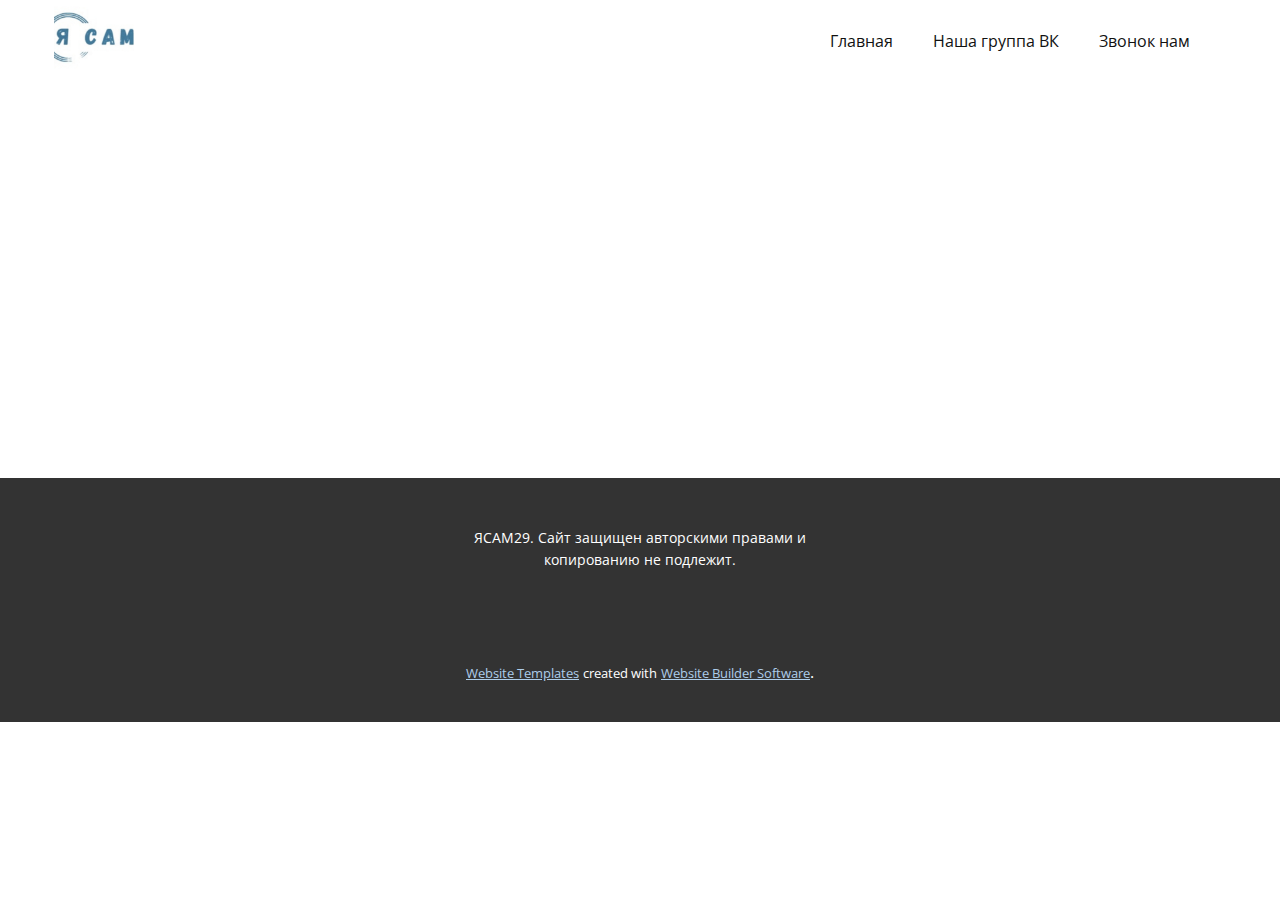
<file: Контакты.html>
<!DOCTYPE html>
<html style="font-size: 16px;" lang="ru"><head>
    <meta name="viewport" content="width=device-width, initial-scale=1.0">
    <meta charset="utf-8">
    <meta name="keywords" content="">
    <meta name="description" content="">
    <title>Контакты</title>
    <link rel="stylesheet" href="nicepage.css" media="screen">
<link rel="stylesheet" href="Контакты.css" media="screen">
    <script class="u-script" type="text/javascript" src="jquery.js" defer=""></script>
    <script class="u-script" type="text/javascript" src="nicepage.js" defer=""></script>
    <meta name="generator" content="Nicepage 6.2.1, nicepage.com">
    <link id="u-theme-google-font" rel="stylesheet" href="https://fonts.googleapis.com/css?family=Roboto:100,100i,300,300i,400,400i,500,500i,700,700i,900,900i|Open+Sans:300,300i,400,400i,500,500i,600,600i,700,700i,800,800i">
    
    
    
    <script type="application/ld+json">{
		"@context": "http://schema.org",
		"@type": "Organization",
		"name": "",
		"logo": "images/default-logo.png"
}</script>
    <meta name="theme-color" content="#478ac9">
    <meta property="og:title" content="Контакты">
    <meta property="og:type" content="website">
  <meta data-intl-tel-input-cdn-path="intlTelInput/"></head>
  <body data-path-to-root="./" data-include-products="false" class="u-body u-xl-mode" data-lang="ru"><header class="u-clearfix u-header u-header" id="sec-8c11"><div class="u-clearfix u-sheet u-valign-middle u-sheet-1">
        <a href="https://nicepage.com" class="u-image u-logo u-image-1">
          <img src="images/default-logo.png" class="u-logo-image u-logo-image-1">
        </a>
        <nav class="u-menu u-menu-one-level u-offcanvas u-menu-1">
          <div class="menu-collapse" style="font-size: 1rem; letter-spacing: 0px;">
            <a class="u-button-style u-custom-left-right-menu-spacing u-custom-padding-bottom u-custom-top-bottom-menu-spacing u-nav-link u-text-active-palette-1-base u-text-hover-palette-2-base" href="#">
              <svg class="u-svg-link" viewBox="0 0 24 24"><use xmlns:xlink="http://www.w3.org/1999/xlink" xlink:href="#menu-hamburger"></use></svg>
              <svg class="u-svg-content" version="1.1" id="menu-hamburger" viewBox="0 0 16 16" x="0px" y="0px" xmlns:xlink="http://www.w3.org/1999/xlink" xmlns="http://www.w3.org/2000/svg"><g><rect y="1" width="16" height="2"></rect><rect y="7" width="16" height="2"></rect><rect y="13" width="16" height="2"></rect>
</g></svg>
            </a>
          </div>
          <div class="u-custom-menu u-nav-container">
            <ul class="u-nav u-unstyled u-nav-1"><li class="u-nav-item"><a class="u-button-style u-nav-link u-text-active-palette-1-base u-text-hover-palette-2-base" href="Главная.html" style="padding: 10px 20px;">Главная</a>
</li><li class="u-nav-item"><a class="u-button-style u-nav-link u-text-active-palette-1-base u-text-hover-palette-2-base" href="https://vk.com/remontcevck" target="_blank" style="padding: 10px 20px;">Наша группа ВК</a>
</li><li class="u-nav-item"><a class="u-button-style u-nav-link u-text-active-palette-1-base u-text-hover-palette-2-base" href="tel:+79115620030" style="padding: 10px 20px;">Звонок нам</a>
</li></ul>
          </div>
          <div class="u-custom-menu u-nav-container-collapse">
            <div class="u-black u-container-style u-inner-container-layout u-opacity u-opacity-95 u-sidenav">
              <div class="u-inner-container-layout u-sidenav-overflow">
                <div class="u-menu-close"></div>
                <ul class="u-align-center u-nav u-popupmenu-items u-unstyled u-nav-2"><li class="u-nav-item"><a class="u-button-style u-nav-link" href="Главная.html">Главная</a>
</li><li class="u-nav-item"><a class="u-button-style u-nav-link" href="https://vk.com/remontcevck" target="_blank">Наша группа ВК</a>
</li><li class="u-nav-item"><a class="u-button-style u-nav-link" href="tel:+79115620030">Звонок нам</a>
</li></ul>
              </div>
            </div>
            <div class="u-black u-menu-overlay u-opacity u-opacity-70"></div>
          </div>
        </nav>
        <img class="u-image u-image-contain u-image-default u-preserve-proportions u-image-2" src="images/image.png" alt="" data-image-width="1024" data-image-height="1024">
      </div></header>
    <section class="u-clearfix u-section-1" id="sec-bc00">
      <div class="u-clearfix u-sheet u-sheet-1"></div>
    </section>
    
    
    
    <footer class="u-align-center u-clearfix u-footer u-grey-80 u-footer" id="sec-b74b"><div class="u-clearfix u-sheet u-sheet-1">
        <p class="u-small-text u-text u-text-variant u-text-1">ЯСАМ29. Сайт защищен авторскими правами и копированию не подлежит.</p>
      </div></footer>
    <section class="u-backlink u-clearfix u-grey-80">
      <a class="u-link" href="https://nicepage.com/website-templates" target="_blank">
        <span>Website Templates</span>
      </a>
      <p class="u-text">
        <span>created with</span>
      </p>
      <a class="u-link" href="" target="_blank">
        <span>Website Builder Software</span>
      </a>. 
    </section>
  
</body></html>
</file>
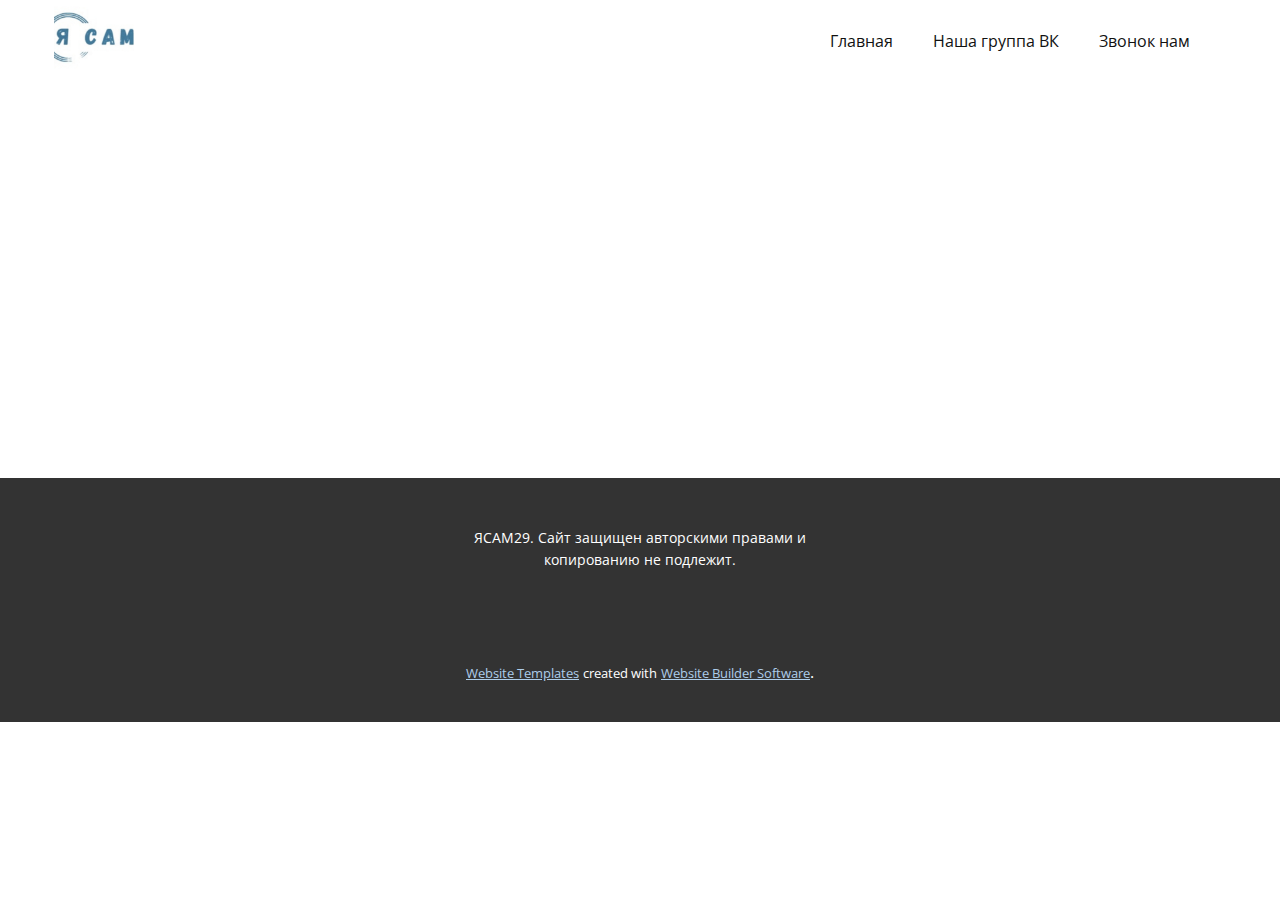
<file: О-нас.html>
<!DOCTYPE html>
<html style="font-size: 16px;" lang="ru"><head>
    <meta name="viewport" content="width=device-width, initial-scale=1.0">
    <meta charset="utf-8">
    <meta name="keywords" content="">
    <meta name="description" content="">
    <title>О нас</title>
    <link rel="stylesheet" href="nicepage.css" media="screen">
<link rel="stylesheet" href="О-нас.css" media="screen">
    <script class="u-script" type="text/javascript" src="jquery.js" defer=""></script>
    <script class="u-script" type="text/javascript" src="nicepage.js" defer=""></script>
    <meta name="generator" content="Nicepage 6.2.1, nicepage.com">
    <link id="u-theme-google-font" rel="stylesheet" href="https://fonts.googleapis.com/css?family=Roboto:100,100i,300,300i,400,400i,500,500i,700,700i,900,900i|Open+Sans:300,300i,400,400i,500,500i,600,600i,700,700i,800,800i">
    
    
    
    <script type="application/ld+json">{
		"@context": "http://schema.org",
		"@type": "Organization",
		"name": "",
		"logo": "images/default-logo.png"
}</script>
    <meta name="theme-color" content="#478ac9">
    <meta property="og:title" content="О нас">
    <meta property="og:type" content="website">
  <meta data-intl-tel-input-cdn-path="intlTelInput/"></head>
  <body data-path-to-root="./" data-include-products="false" class="u-body u-xl-mode" data-lang="ru"><header class="u-clearfix u-header u-header" id="sec-8c11"><div class="u-clearfix u-sheet u-valign-middle u-sheet-1">
        <a href="https://nicepage.com" class="u-image u-logo u-image-1">
          <img src="images/default-logo.png" class="u-logo-image u-logo-image-1">
        </a>
        <nav class="u-menu u-menu-one-level u-offcanvas u-menu-1">
          <div class="menu-collapse" style="font-size: 1rem; letter-spacing: 0px;">
            <a class="u-button-style u-custom-left-right-menu-spacing u-custom-padding-bottom u-custom-top-bottom-menu-spacing u-nav-link u-text-active-palette-1-base u-text-hover-palette-2-base" href="#">
              <svg class="u-svg-link" viewBox="0 0 24 24"><use xmlns:xlink="http://www.w3.org/1999/xlink" xlink:href="#menu-hamburger"></use></svg>
              <svg class="u-svg-content" version="1.1" id="menu-hamburger" viewBox="0 0 16 16" x="0px" y="0px" xmlns:xlink="http://www.w3.org/1999/xlink" xmlns="http://www.w3.org/2000/svg"><g><rect y="1" width="16" height="2"></rect><rect y="7" width="16" height="2"></rect><rect y="13" width="16" height="2"></rect>
</g></svg>
            </a>
          </div>
          <div class="u-custom-menu u-nav-container">
            <ul class="u-nav u-unstyled u-nav-1"><li class="u-nav-item"><a class="u-button-style u-nav-link u-text-active-palette-1-base u-text-hover-palette-2-base" href="Главная.html" style="padding: 10px 20px;">Главная</a>
</li><li class="u-nav-item"><a class="u-button-style u-nav-link u-text-active-palette-1-base u-text-hover-palette-2-base" href="https://vk.com/remontcevck" target="_blank" style="padding: 10px 20px;">Наша группа ВК</a>
</li><li class="u-nav-item"><a class="u-button-style u-nav-link u-text-active-palette-1-base u-text-hover-palette-2-base" href="tel:+79115620030" style="padding: 10px 20px;">Звонок нам</a>
</li></ul>
          </div>
          <div class="u-custom-menu u-nav-container-collapse">
            <div class="u-black u-container-style u-inner-container-layout u-opacity u-opacity-95 u-sidenav">
              <div class="u-inner-container-layout u-sidenav-overflow">
                <div class="u-menu-close"></div>
                <ul class="u-align-center u-nav u-popupmenu-items u-unstyled u-nav-2"><li class="u-nav-item"><a class="u-button-style u-nav-link" href="Главная.html">Главная</a>
</li><li class="u-nav-item"><a class="u-button-style u-nav-link" href="https://vk.com/remontcevck" target="_blank">Наша группа ВК</a>
</li><li class="u-nav-item"><a class="u-button-style u-nav-link" href="tel:+79115620030">Звонок нам</a>
</li></ul>
              </div>
            </div>
            <div class="u-black u-menu-overlay u-opacity u-opacity-70"></div>
          </div>
        </nav>
        <img class="u-image u-image-contain u-image-default u-preserve-proportions u-image-2" src="images/image.png" alt="" data-image-width="1024" data-image-height="1024">
      </div></header>
    <section class="u-clearfix u-section-1" id="sec-3932">
      <div class="u-clearfix u-sheet u-sheet-1"></div>
    </section>
    
    
    
    <footer class="u-align-center u-clearfix u-footer u-grey-80 u-footer" id="sec-b74b"><div class="u-clearfix u-sheet u-sheet-1">
        <p class="u-small-text u-text u-text-variant u-text-1">ЯСАМ29. Сайт защищен авторскими правами и копированию не подлежит.</p>
      </div></footer>
    <section class="u-backlink u-clearfix u-grey-80">
      <a class="u-link" href="https://nicepage.com/website-templates" target="_blank">
        <span>Website Templates</span>
      </a>
      <p class="u-text">
        <span>created with</span>
      </p>
      <a class="u-link" href="" target="_blank">
        <span>Website Builder Software</span>
      </a>. 
    </section>
  
</body></html>
</file>
